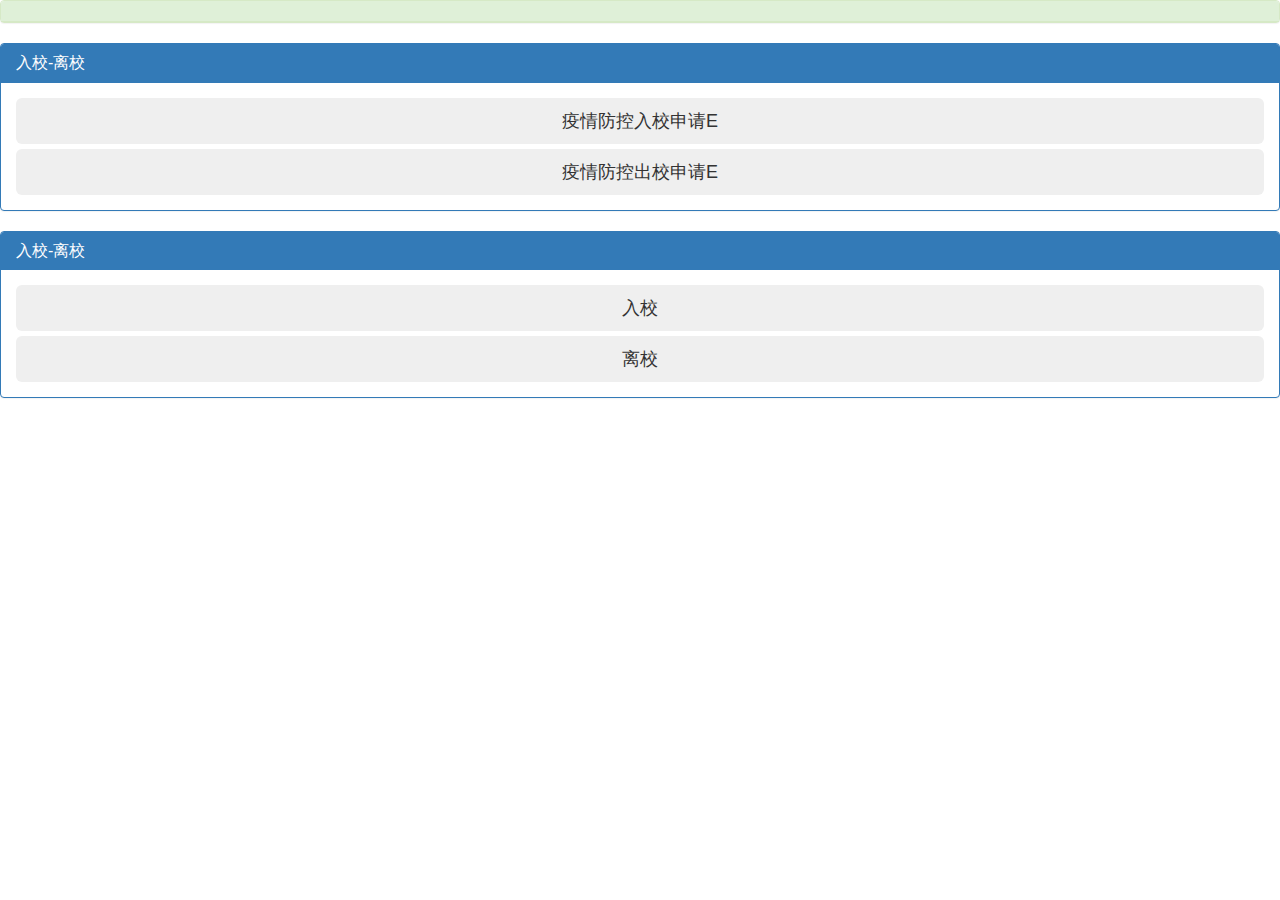
<file: index.html>
<!DOCTYPE html>
<html lang="en">

<head>
    <meta charset="UTF-8">
    <meta http-equiv="X-UA-Compatible" content="IE=edge">
    <meta name="viewport" content="width=device-width, initial-scale=1.0">
    <title>Document</title>
    <link rel="stylesheet" href="https://stackpath.bootstrapcdn.com/bootstrap/3.4.1/css/bootstrap.min.css"
        integrity="sha384-HSMxcRTRxnN+Bdg0JdbxYKrThecOKuH5zCYotlSAcp1+c8xmyTe9GYg1l9a69psu" crossorigin="anonymous">
    <script src="https://stackpath.bootstrapcdn.com/bootstrap/3.4.1/js/bootstrap.min.js"
        integrity="sha384-aJ21OjlMXNL5UyIl/XNwTMqvzeRMZH2w8c5cRVpzpU8Y5bApTppSuUkhZXN0VxHd"
        crossorigin="anonymous"></script>
</head>

<body>
    <div class="panel panel-success">
        <div class="panel-heading"></div>
    </div>

    <div class="panel panel-primary">
        <div class="panel-heading">
            <h3 class="panel-title">入校-离校</h3>
        </div>
        <div class="panel-body">
            <button type="button" class="btn btn-lg btn-block" onclick="returnSc()">疫情防控入校申请E</button>
            <button type="button" class="btn btn-lg btn-block" onclick="leaveSc()"> 疫情防控出校申请E</button>
        </div>
    </div>
    <div class="panel panel-primary">
        <div class="panel-heading">
            <h3 class="panel-title">入校-离校</h3>
        </div>
        <div class="panel-body">
            <button type="button" class="btn btn-lg btn-block" onclick="returnSc2()">入校</button>
            <button type="button" class="btn btn-lg btn-block" onclick="leaveSc2()"> 离校</button>
        </div>
    </div>
    <script>
        function leaveSc() {
            window.location.href = "leave.html"
        }
        function returnSc() {
            window.location.href = "return.html"
        }
        function leaveSc2() {
            window.location.href = "leave2.html"
        }
        function returnSc2() {
            window.location.href = "return2.html"
        }
    </script>
</body>

</html>
</file>
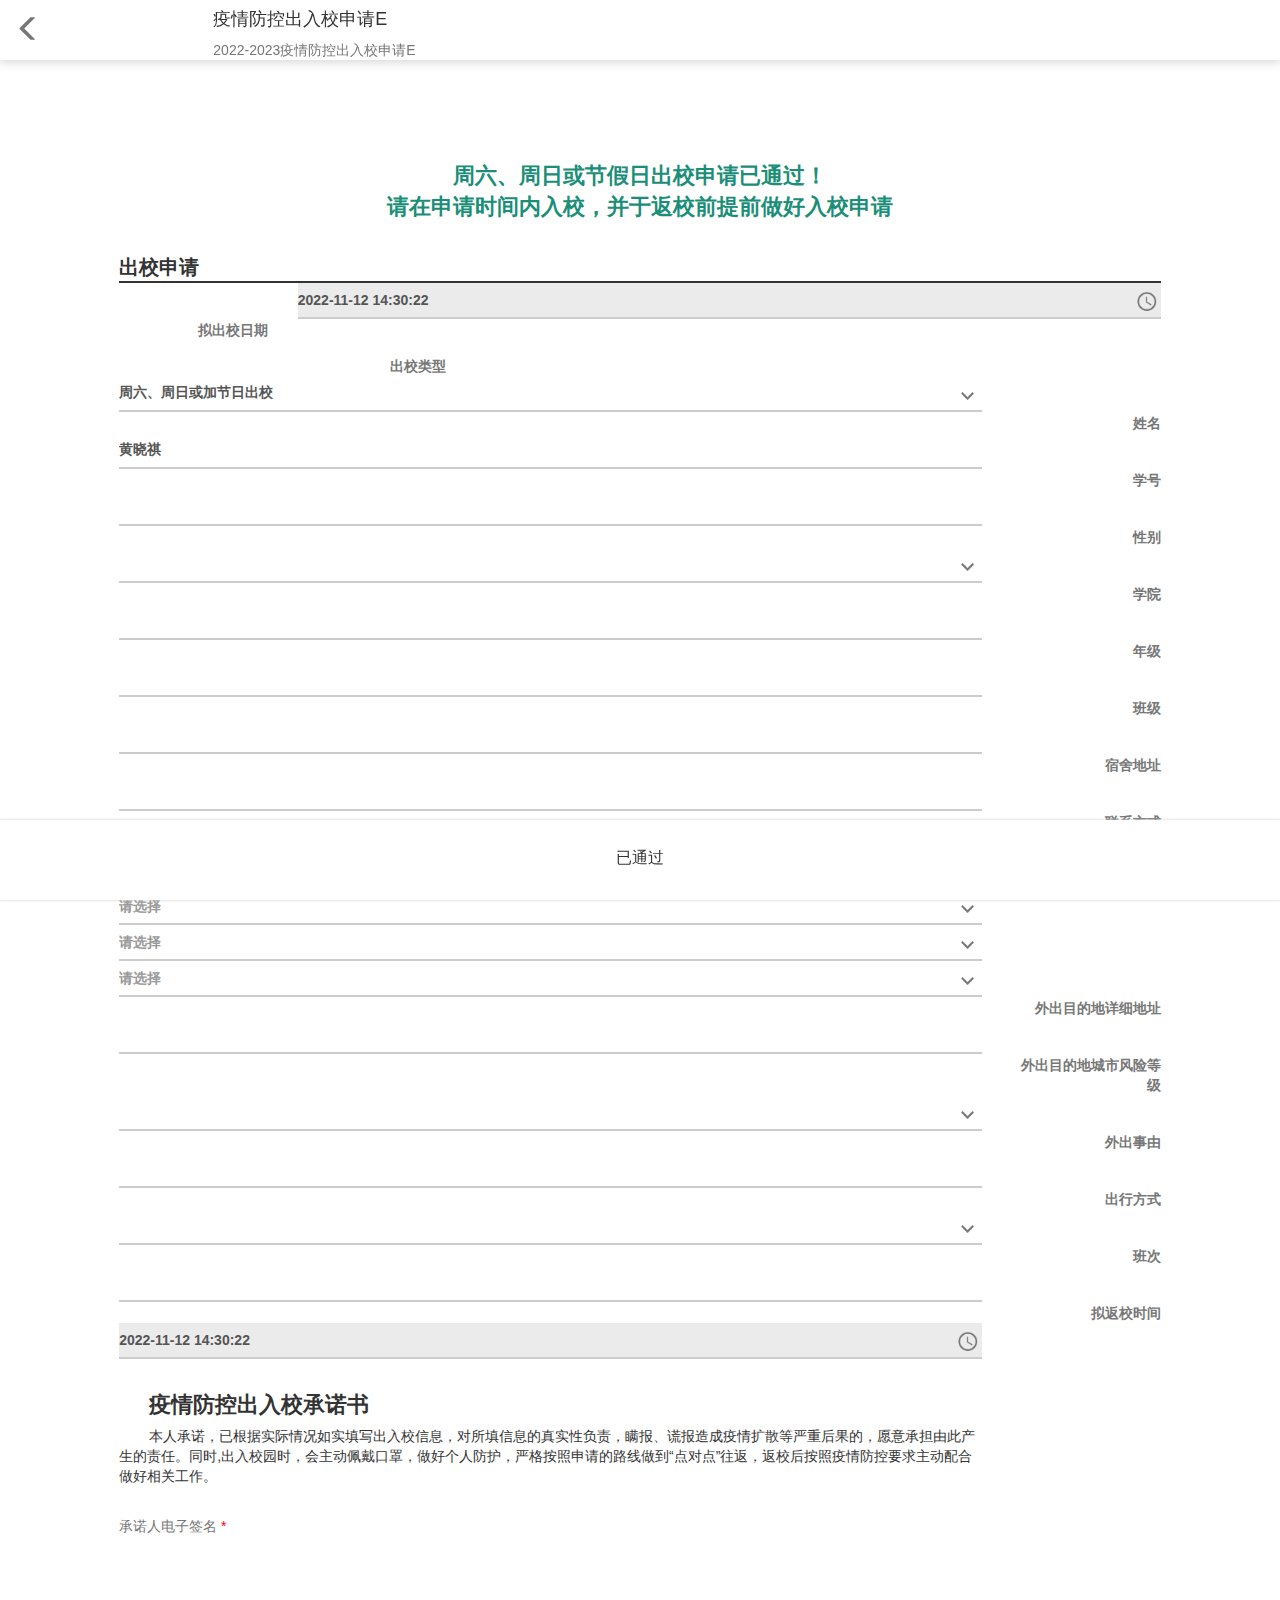
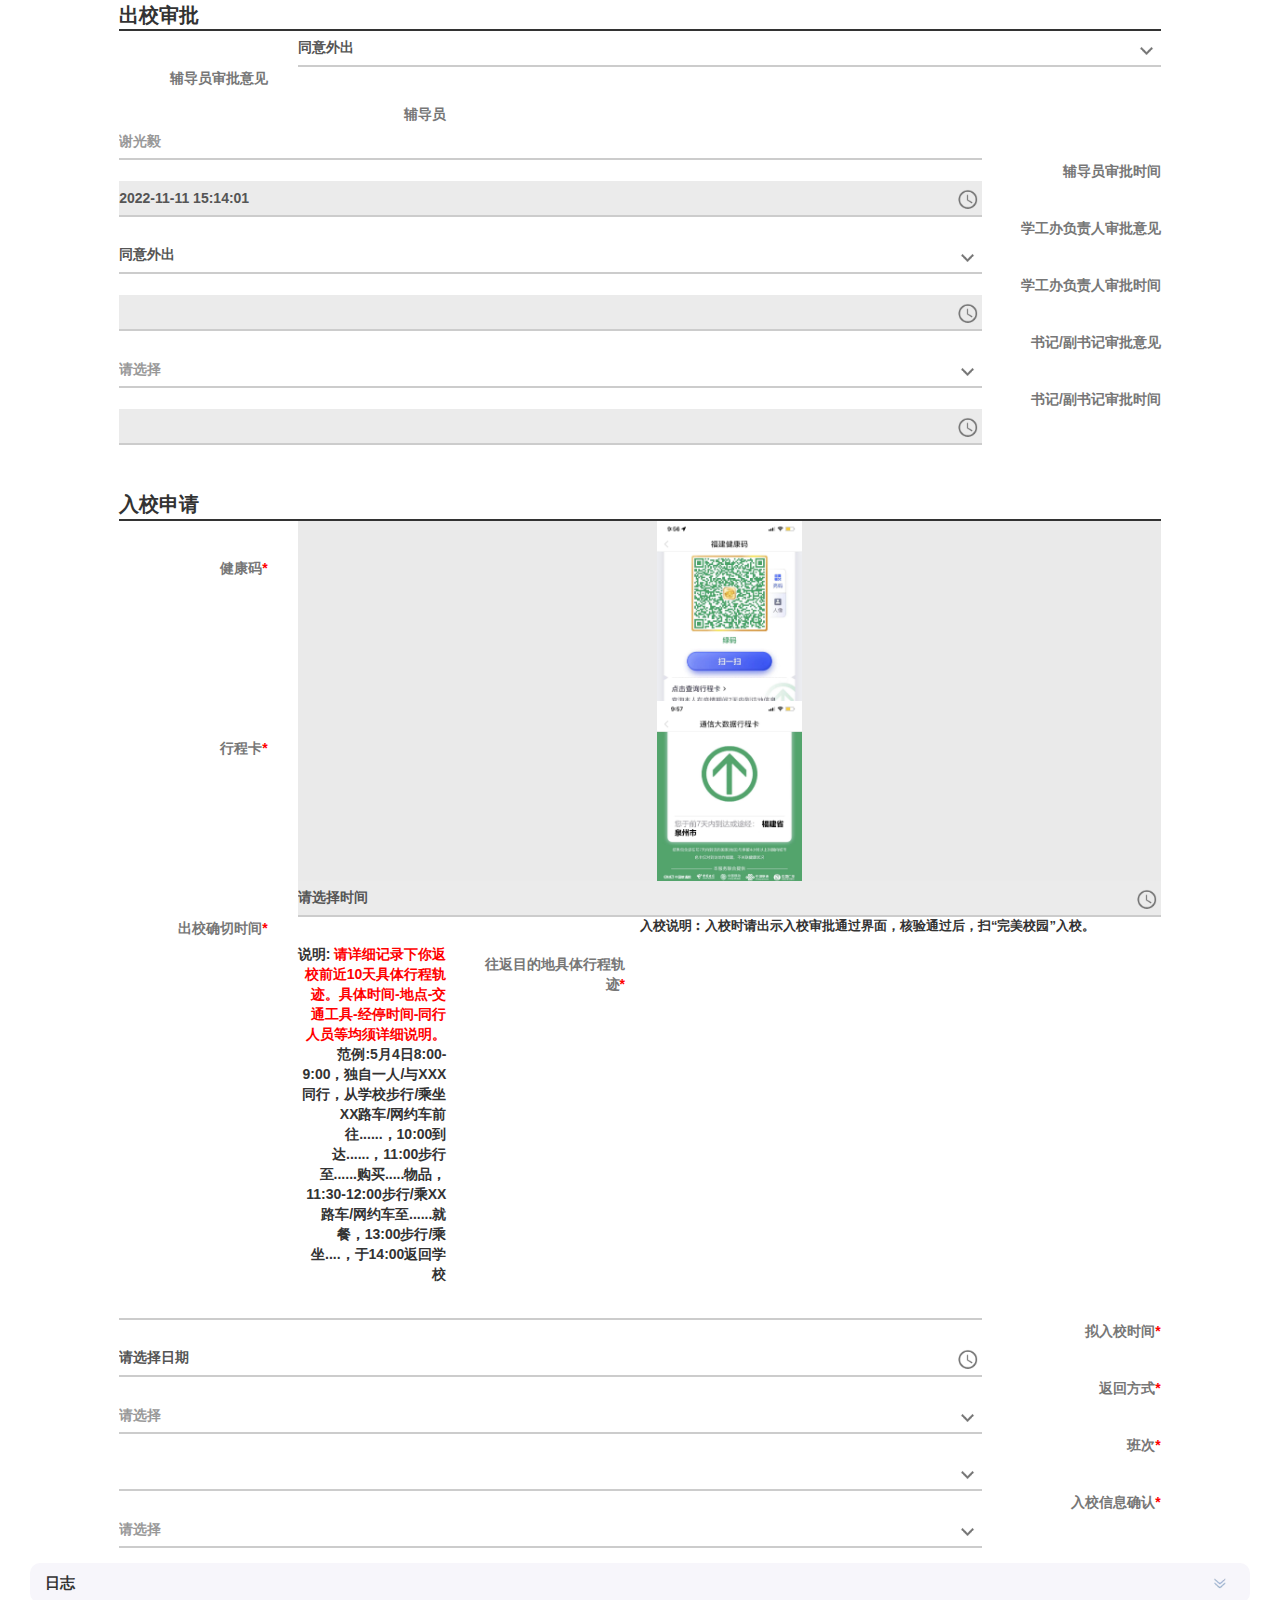
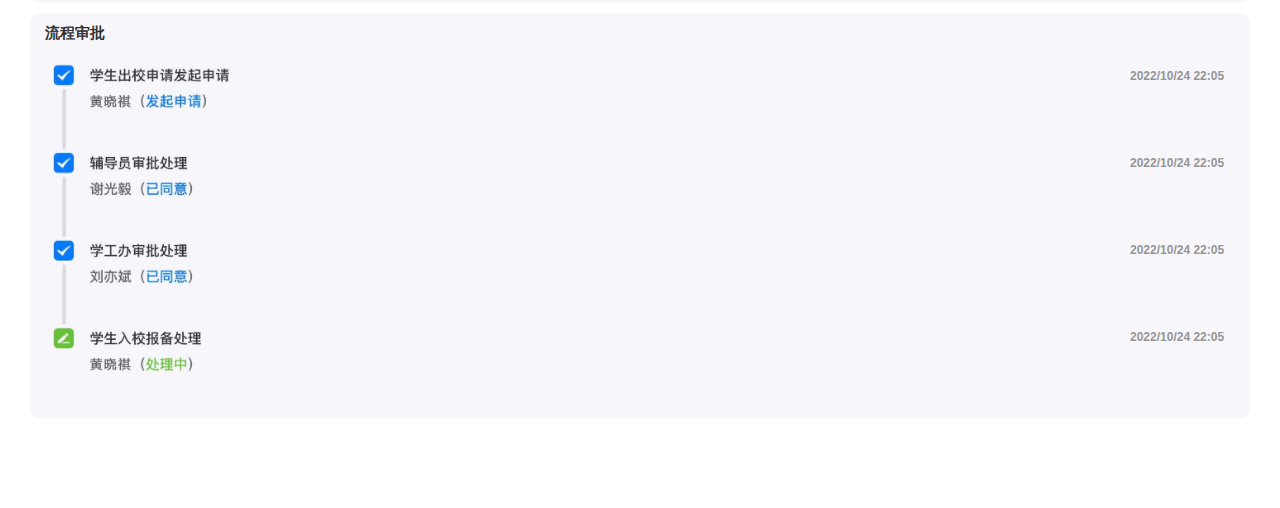
<file: leave.html>
<!DOCTYPE html>
<html lang="en">

<head>
    <meta charset="UTF-8">
    <meta http-equiv="X-UA-Compatible" content="IE=edge">
    <meta name="viewport" content="width=device-width, initial-scale=1.0,user-scalable=no">
    <title>undefined</title>
    <link rel="stylesheet" href="https://stackpath.bootstrapcdn.com/bootstrap/3.4.1/css/bootstrap.min.css"
        integrity="sha384-HSMxcRTRxnN+Bdg0JdbxYKrThecOKuH5zCYotlSAcp1+c8xmyTe9GYg1l9a69psu" crossorigin="anonymous">
    <script src="https://stackpath.bootstrapcdn.com/bootstrap/3.4.1/js/bootstrap.min.js"
        integrity="sha384-aJ21OjlMXNL5UyIl/XNwTMqvzeRMZH2w8c5cRVpzpU8Y5bApTppSuUkhZXN0VxHd"
        crossorigin="anonymous"></script>
    <link rel="stylesheet" href="style2.css">
</head>

<body class=".body" style="position: relative;padding-bottom: 80px;">

    <div class="row row2 fixed-top">
        <div class="col-xs-2">
            <a href="./index.html">
                <div class="glyphicon glyphicon-menu-left text-muted iconsize"></div>
            </a>
        </div>
        <div class="col-xs-10 row1">
            <div class="row ">
                <h4>疫情防控出入校申请E</h4>
            </div>
            <div class="row text-muted">
                2022-2023疫情防控出入校申请E
            </div>
        </div>
    </div>


    <div class="container-fluid">
        <div class="row">
            <div class="col-xs-10 col-xs-offset-1 f1">周六、周日或节假日出校申请已通过！
                <br>
                请在申请时间内入校，并于返校前提前做好入校申请
            </div>
        </div>
        <!-- 出校申请 -->
        <div class="row">
            <div class="col-xs-10 col-xs-offset-1 pad">
                <div class="f2">出校申请</div>
            </div>
        </div>
        <div class="row">
            <div class="col-xs-10 col-xs-offset-1 pad">
                <form class="form-horizontal">
                    <div class="form-group">
                        <label for="inputEmail3" class="col-sm-2 control-label text-muted tit1">拟出校日期</label>
                        <div class="col-sm-10">
                            <div class="input-botline div-inp-bg">
                                <input type="text" class="form-control inp1 inp-bg" style="background: #ebebeb"
                                    value="2022-11-12 14:30:22">
                                <img src="./img/time.png" class="Timeimg" alt="">
                            </div>
                        </div>

                        <label for="inputEmail3" class="col-sm-2 control-label text-muted tit1">出校类型</label>
                        <div class="col-sm-10">
                            <div class="input-botline"><input type="text" class="form-control inp1" value="周六、周日或加节日出校">
                                <img src="./img/select.png" class="Selectimg" alt="">
                            </div>
                        </div>
                        <label for="inputEmail3" class="col-sm-2 control-label text-muted tit1">姓名</label>
                        <div class="col-sm-10">
                            <div class="input-botline">
                                <input type="text" class="form-control inp1" value="黄晓祺">
                            </div>
                        </div>
                        <label for="inputEmail3" class="col-sm-2 control-label text-muted tit1">学号</label>
                        <div class="col-sm-10">
                            <div class="input-botline">
                                <input type="text" class="form-control inp1">
                            </div>
                        </div>
                        <label for="inputEmail3" class="col-sm-2 control-label text-muted tit1">性别</label>
                        <div class="col-sm-10">
                            <div class="input-botline"><input type="text" class="form-control inp1">
                                <img src="./img/select.png" class="Selectimg" alt="">
                            </div>
                        </div>
                        <label for="inputEmail3" class="col-sm-2 control-label text-muted tit1">学院</label>
                        <div class="col-sm-10">
                            <div class="input-botline">
                                <input type="text" class="form-control inp1">
                            </div>
                        </div>
                        <label for="inputEmail3" class="col-sm-2 control-label text-muted tit1">年级</label>
                        <div class="col-sm-10">
                            <div class="input-botline">
                                <input type="text" class="form-control inp1">
                            </div>
                        </div>
                        <label for="inputEmail3" class="col-sm-2 control-label text-muted tit1">班级</label>
                        <div class="col-sm-10">
                            <div class="input-botline"><input type="text" class="form-control inp1"></div>
                        </div>
                        <label for="inputEmail3" class="col-sm-2 control-label text-muted tit1">宿舍地址</label>
                        <div class="col-sm-10">
                            <div class="input-botline"><input type="text" class="form-control inp1"></div>
                        </div>
                        <label for="inputEmail3" class="col-sm-2 control-label text-muted tit1">联系方式</label>
                        <div class="col-sm-10">
                            <div class="input-botline"><input type="text" class="form-control inp1"></div>
                        </div>
                        <label for="inputEmail3" class="col-sm-2 control-label text-muted tit1">外出目的地所在城市</label>
                        <div class="col-sm-10">
                            <div class="input-botline"><input type="text" class="form-control inp1" placeholder="请选择">
                                <img src="./img/select.png" class="Selectimg" alt="">
                            </div>
                        </div>
                        <div class="col-sm-10">
                            <div class="input-botline"><input type="text" class="form-control inp1" placeholder="请选择">
                                <img src="./img/select.png" class="Selectimg" alt="">
                            </div>
                        </div>
                        <div class="col-sm-10">
                            <div class="input-botline"><input type="text" class="form-control inp1" placeholder="请选择">
                                <img src="./img/select.png" class="Selectimg" alt="">
                            </div>
                        </div>
                        <label for="inputEmail3" class="col-sm-2 control-label text-muted tit1">外出目的地详细地址</label>
                        <div class="col-sm-10">
                            <div class="input-botline"><input type="text" class="form-control inp1"></div>

                        </div>
                        <label for="inputEmail3" class="col-sm-2 control-label text-muted tit1">外出目的地城市风险等级</label>
                        <div class="col-sm-10">
                            <div class="input-botline"><input type="text" class="form-control inp1">
                                <img src="./img/select.png" class="Selectimg" alt="">
                            </div>
                        </div>
                        <label for="inputEmail3" class="col-sm-2 control-label text-muted tit1">外出事由</label>
                        <div class="col-sm-10">
                            <div class="input-botline"><input type="text" class="form-control inp1"></div>

                        </div>
                        <label for="inputEmail3" class="col-sm-2 control-label text-muted tit1">出行方式</label>
                        <div class="col-sm-10">
                            <div class="input-botline"><input type="text" class="form-control inp1">
                                <img src="./img/select.png" class="Selectimg" alt="">
                            </div>
                        </div>
                        <label for="inputEmail3" class="col-sm-2 control-label text-muted tit1">班次</label>
                        <div class="col-sm-10">
                            <div class="input-botline"><input type="text" class="form-control inp1"></div>
                        </div>
                        <label for="inputEmail3" class="col-sm-2 control-label text-muted tit1">拟返校时间</label>
                        <div class="col-sm-10">
                            <div class="input-botline div-inp-bg">
                                <input type="text" class="form-control inp1 inp-bg" style="background: #ebebeb"
                                    value="2022-11-12 14:30:22">
                                <img src="./img/time.png" class="Timeimg" alt="">
                            </div>
                        </div>
                        <div class="arti col-sm-10">
                            <div class="ar-tit">疫情防控出入校承诺书</div>
                            <div class="ar-line">
                                本人承诺，已根据实际情况如实填写出入校信息，对所填信息的真实性负责，瞒报、谎报造成疫情扩散等严重后果的，愿意承担由此产生的责任。同时,出入校园时，会主动佩戴口罩，做好个人防护，严格按照申请的路线做到“点对点”往返，返校后按照疫情防控要求主动配合做好相关工作。
                            </div>
                        </div>
                        <div class="rely text-muted col-sm-10">承诺人电子签名
                            <div class="xing1">*</div>
                            
                        </div>
                        <div class="cname text-muted qname">
                            <img src="./img/name.png" alt="">
                        </div>
                    </div>
                </form>
            </div>
        </div>


        <!-- 出校审批 -->
        <div class="row">
            <div class="col-xs-10 col-xs-offset-1 pad">
                <div class="f2">出校审批</div>
            </div>
        </div>
        <div class="row">
            <div class="col-xs-10 col-xs-offset-1 pad">
                <form class="form-horizontal">
                    <div class="form-group">
                        <label for="inputEmail3" class="col-sm-2 control-label text-muted tit1">辅导员审批意见</label>
                        <div class="col-sm-10">
                            <div class="input-botline"><input type="text" class="form-control inp1" value="同意外出"
                                    readonly>
                                <img src="./img/select.png" alt="" class="Selectimg">
                            </div>

                        </div>
                        <label for="inputEmail3" class="col-sm-2 control-label text-muted tit1">辅导员</label>
                        <div class="col-sm-10">
                            <div class="input-botline"><input type="text" class="form-control inp1" placeholder="谢光毅"
                                    readonly></div>

                        </div>
                        <label for="inputEmail3" class="col-sm-2 control-label text-muted tit1">辅导员审批时间</label>
                        <div class="col-sm-10">
                            <div class="input-botline div-inp-bg"><input type="input" class="form-control inp1 inp-bg" value="2022-11-11 15:14:01">
                                <img src="./img/time.png" class="Timeimg" alt="">
                            </div>
                        </div>
                        <label for="inputEmail3" class="col-sm-2 control-label text-muted tit1">学工办负责人审批意见</label>
                        <div class="col-sm-10">
                            <div class="input-botline"><input type="text" class="form-control inp1" value="同意外出"
                                    readonly>
                                <img src="./img/select.png" alt="" class="Selectimg">
                            </div>
                        </div>
                        <label for="inputEmail3" class="col-sm-2 control-label text-muted tit1">学工办负责人审批时间</label>
                        <div class="col-sm-10">
                            <div class="input-botline div-inp-bg"><input type="input" class="form-control inp1  inp-bg">
                                <img src="./img/time.png" class="Timeimg" alt="">
                            </div>
                        </div>
                        <label for="inputEmail3" class="col-sm-2 control-label text-muted tit1">书记/副书记审批意见</label>
                        <div class="col-sm-10">
                            <div class="input-botline"><input type="text" class="form-control inp1" placeholder="请选择"
                                    readonly>
                                <img src="./img/select.png" alt="" class="Selectimg">
                            </div>

                        </div>
                        <label for="inputEmail3" class="col-sm-2 control-label text-muted tit1 ">书记/副书记审批时间</label>
                        <div class="col-sm-10">
                            <div class="input-botline div-inp-bg"><input type="input" class="form-control inp1 inp-bg" >
                                <img src="./img/time.png" class="Timeimg" alt="">
                            </div>
                        </div>



                </form>
            </div>
        </div>
    </div>
    <!-- 入校申请 -->
    <div class="row">
        <div class="col-xs-10 col-xs-offset-1 pad">
            <div class="f2">入校申请</div>
        </div>
    </div>
    <div class="row">
        <div class="col-xs-10 col-xs-offset-1 pad">
            <form class="form-horizontal">
                 <div class="form-group">
                    <label for="inputEmail3" class="col-sm-2 control-label text-muted tit1">健康码<div class="xing1">*</div></label>
                    <div class="col-sm-10">
                        <div class="cname text-muted">
                            <img src="./img/screenshot1.jpg" class="upload" alt="">
                        </div>
                    </div>
                    <label for="inputEmail3" class="col-sm-2 control-label text-muted tit1">行程卡<div class="xing1">*</div></label>
                    <div class="col-sm-10">
                        <div class="cname text-muted">
                            <img src="./img/screenshot2.jpg" class="upload" alt="">
                        </div>
                    </div>
            
                    <label for="inputEmail3" class="col-sm-2 control-label text-muted tit1">出校确切时间<div class="xing1">*</div></label>
                    <div class="col-sm-10">
                        <div class="input-botline div-inp-bg"><input type="input" class="form-control inp1 inp-bg" value="请选择时间">
                            <img src="./img/time.png" class="Timeimg" alt="">
                        </div>
                    </div>
                    
                    <label for="inputEmail3" class="col-sm-2 control-label"
                            style="margin-top: 20px;">说明:
                            <span style="color: red;">
                                请详细记录下你返校前近10天具体行程轨迹。具体时间-地点-交通工具-经停时间-同行人员等均须详细说明。
                            </span>

                            <div>范例:5月4日8:00-9:00，独自一人/与XXX同行，从学校步行/乘坐XX路车/网约车前往......，10:00到
                                达......，11:00步行至......购买.....物品，11:30-12:00步行/乘XX路车/网约车至......就餐，13:00步行/乘坐....，于14:00返回学校
                            </div>

                    </label>
                    <label for="inputEmail3" class="col-sm-2 control-label text-muted tit1">往返目的地具体行程轨迹<div class="xing1">*</div></label>
                    <div class="col-sm-10">
                        <div class="input-botline"><input type="text" class="form-control inp1" >
                        </div>
                    </div>
                    <label for="inputEmail3" class="col-sm-2 control-label text-muted tit1">拟入校时间<div class="xing1">*</div></label>
                    <div class="col-sm-10">
                        <div class="input-botline"><input type="text" class="form-control inp1" value="请选择日期">
                            <img src="./img/time.png" alt="" class="Timeimg">
                        </div>
                    </div>
                    <label for="inputEmail3" class="col-sm-2 control-label text-muted tit1">返回方式<div class="xing1">*</div></label>
                    <div class="col-sm-10">
                        <div class="input-botline"><input type="text" class="form-control inp1" placeholder="请选择" >
                            <img src="./img/select.png" alt="" class="Selectimg">
                        </div>
                    </div>
                    <label for="inputEmail3" class="col-sm-2 control-label text-muted tit1">班次<div class="xing1">*</div></label>
                    <div class="col-sm-10">
                        <div class="input-botline"><input type="text" class="form-control inp1" >
                            <img src="./img/select.png" alt="" class="Selectimg">
                        </div>
                    </div>
                    <label for="inputEmail3" class="col-sm-2 control-label text-muted tit1">入校信息确认<div class="xing1">*</div></label>
                    <div class="col-sm-10">
                        <div class="input-botline"><input type="text" class="form-control inp1" placeholder="请选择">
                            <img src="./img/select.png" alt="" class="Selectimg">
                        </div>
                    </div>
                   
            </form>
            <div class="arti arti3">
                <div class="ar-line2">入校说明︰入校时请出示入校审批通过界面，核验通过后，扫“完美校园”入校。
                </div>
            </div>
        </div>
    </div>
    </div>

    <div class="row" style="
    padding-left: 15px;
    padding-right: 15px;
">
        <div class="final">日志
            <img src="./img/drag.png" class="Dragimg" alt="">
        </div>
        <div class="final flow">
            <div class="flowTop">流程审批</div>
            <div class="flowBot">
                <div class="flow-img"><img src="./img/leave2.jpg" alt=""></div>
                <div class="flow-time">
                    <li><span class="fl-input" onclick="linetime(this)">2022/10/24 22:05</span></li>
                    <li><span class="fl-input" onclick="linetime(this)">2022/10/24 22:05</span></li>
                    <li><span class="fl-input" onclick="linetime(this)">2022/10/24 22:05</span></li>
                    <li><span class="fl-input" onclick="linetime(this)">2022/10/24 22:05</span></li>
                </div>
            </div>
        </div>
    </div>
    </div>

    </div>
    </div>
    </div>

    <!-- 底部 -->
    <div class="fixed-bot">
        已通过
    </div>


    <script>
        function linetime(a) {
            var time = prompt("enter time", "2022/10/24 22:05")
            if (time != null && time != "") {
                a.innerHTML = (time)
            }
        }
    </script>

</body>

</html>
</file>
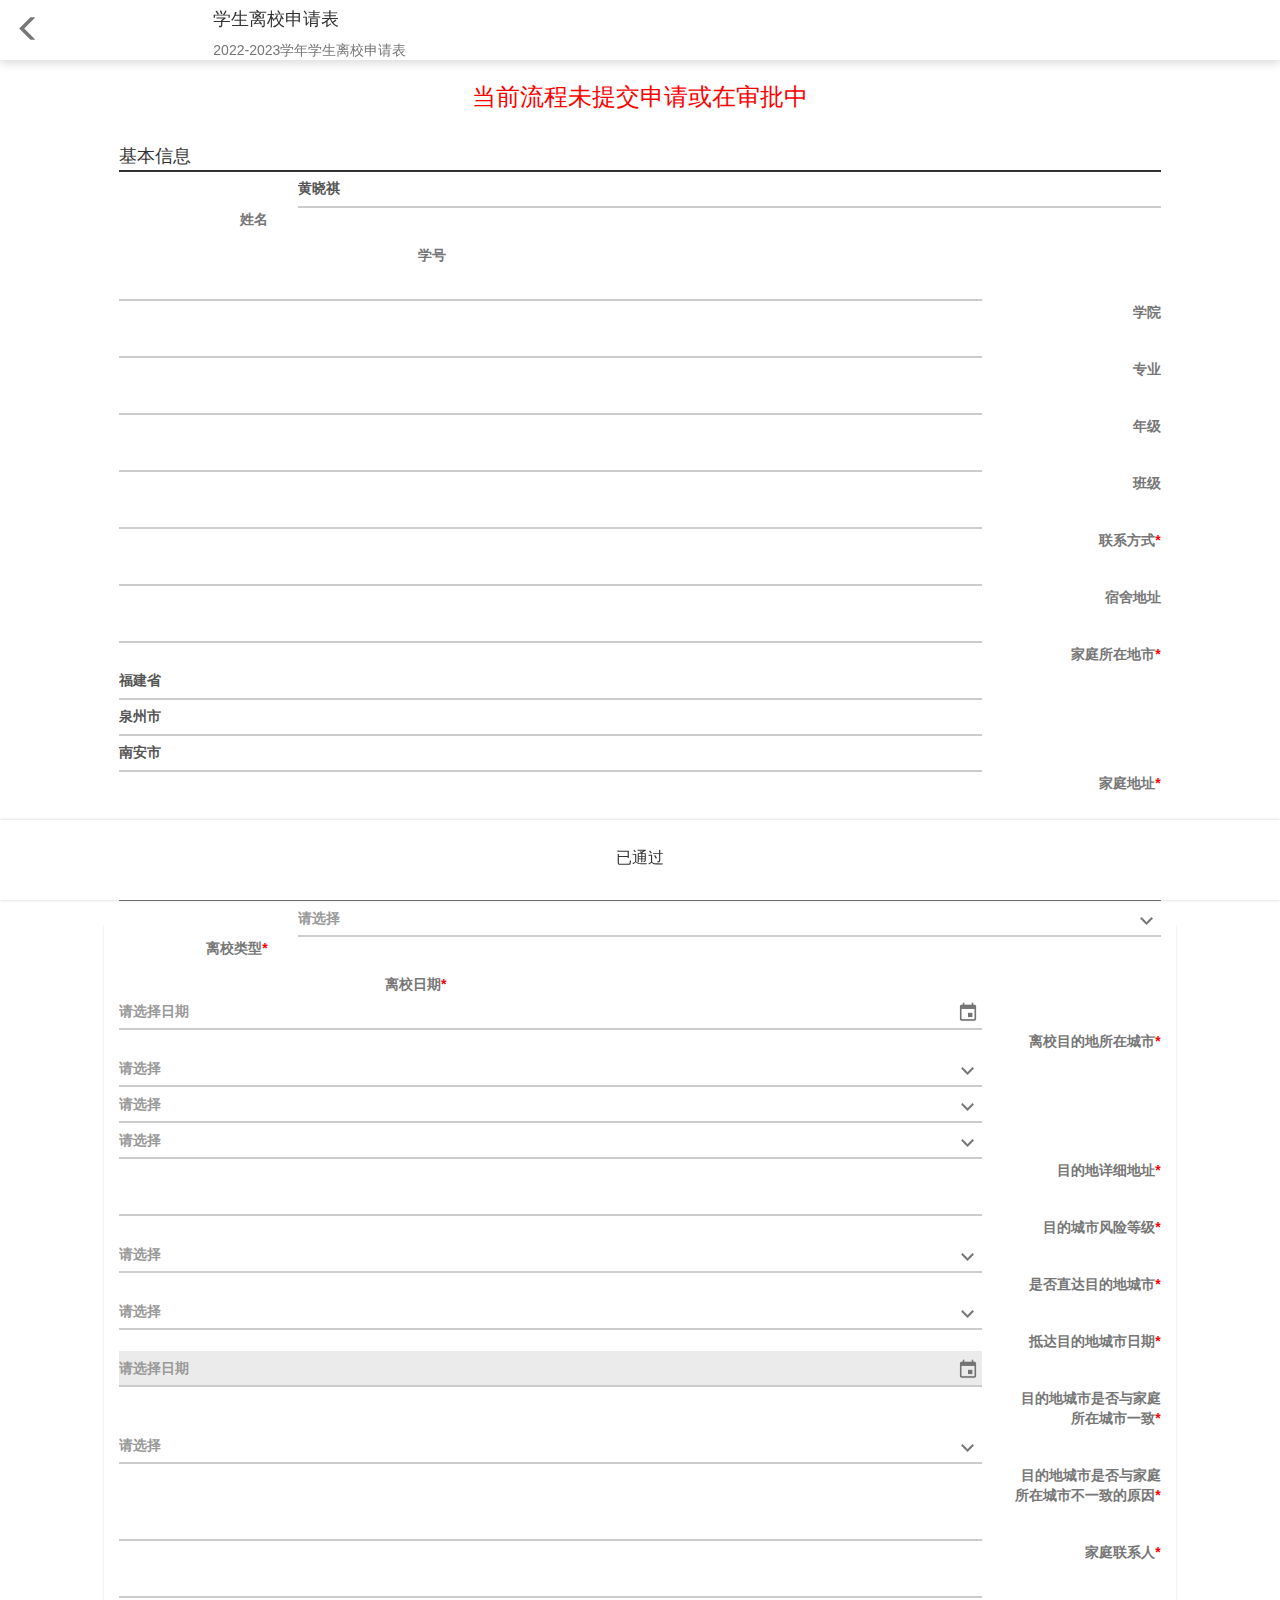
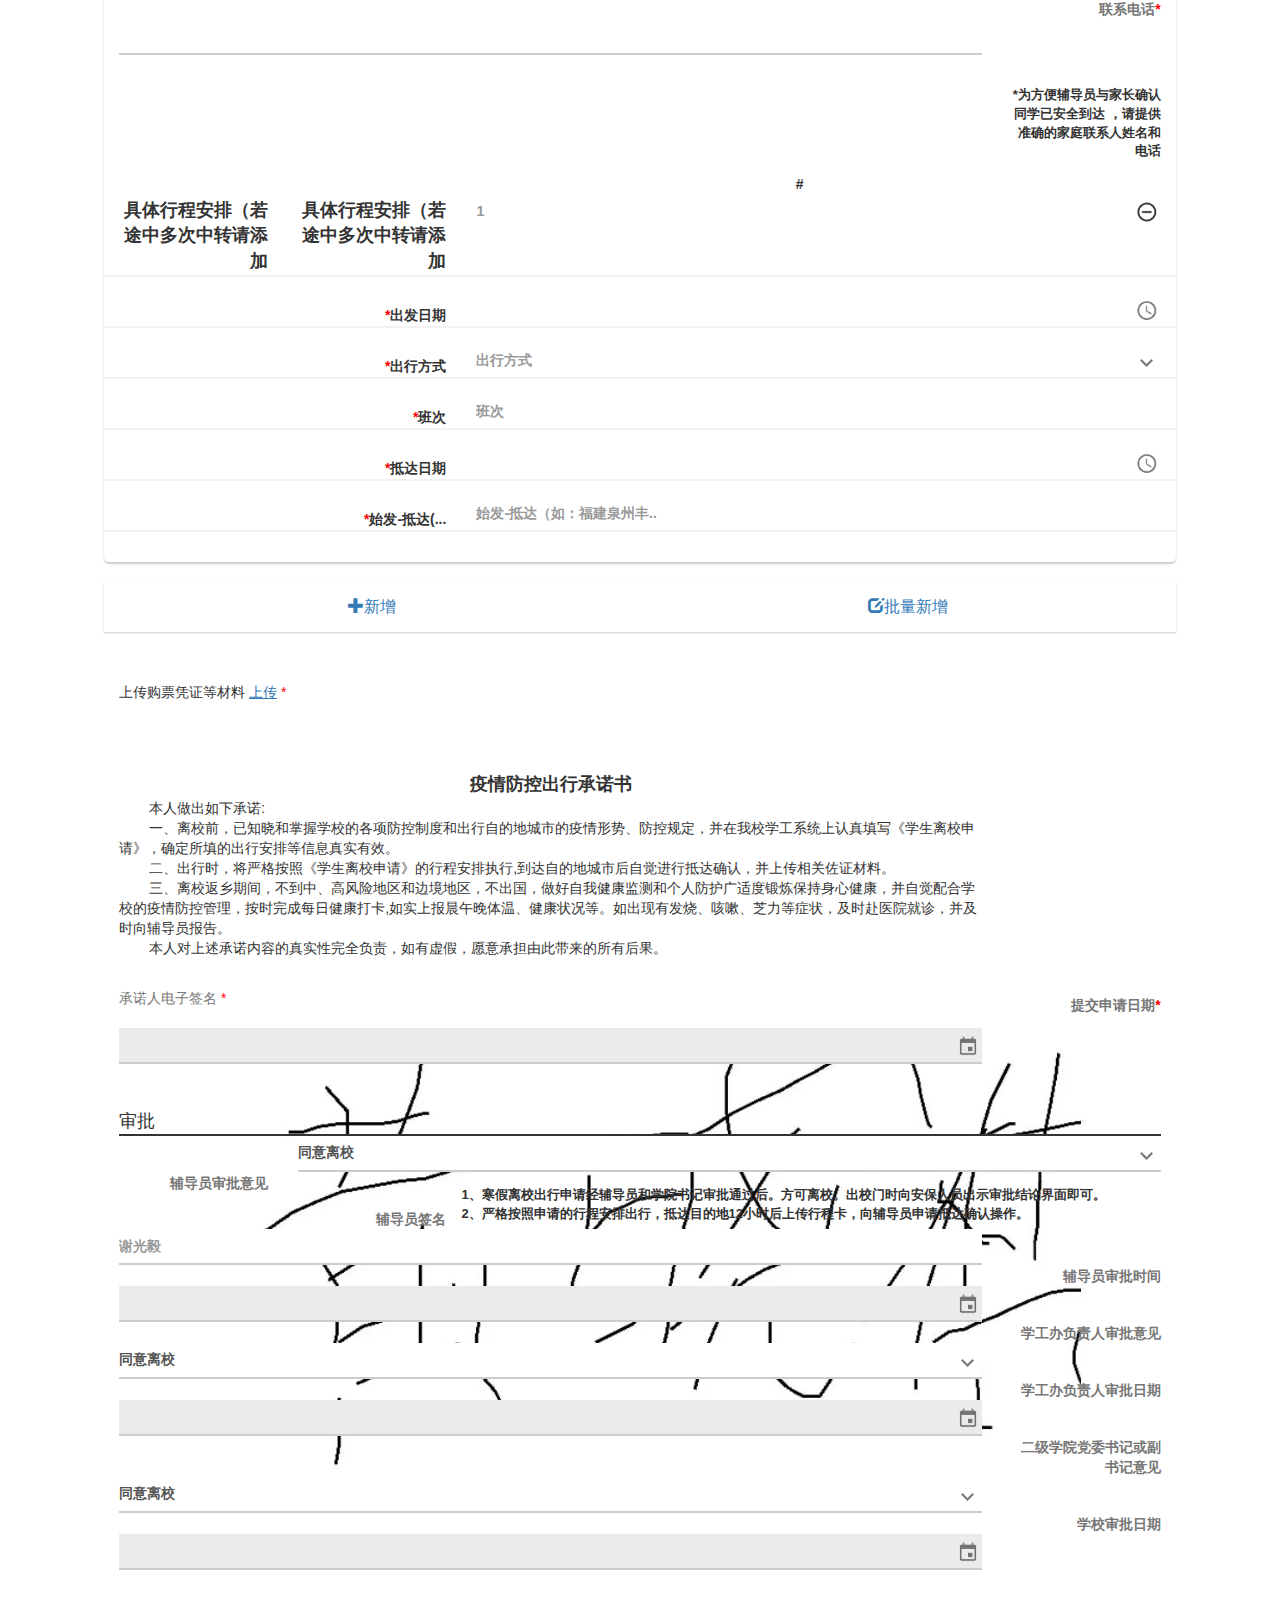
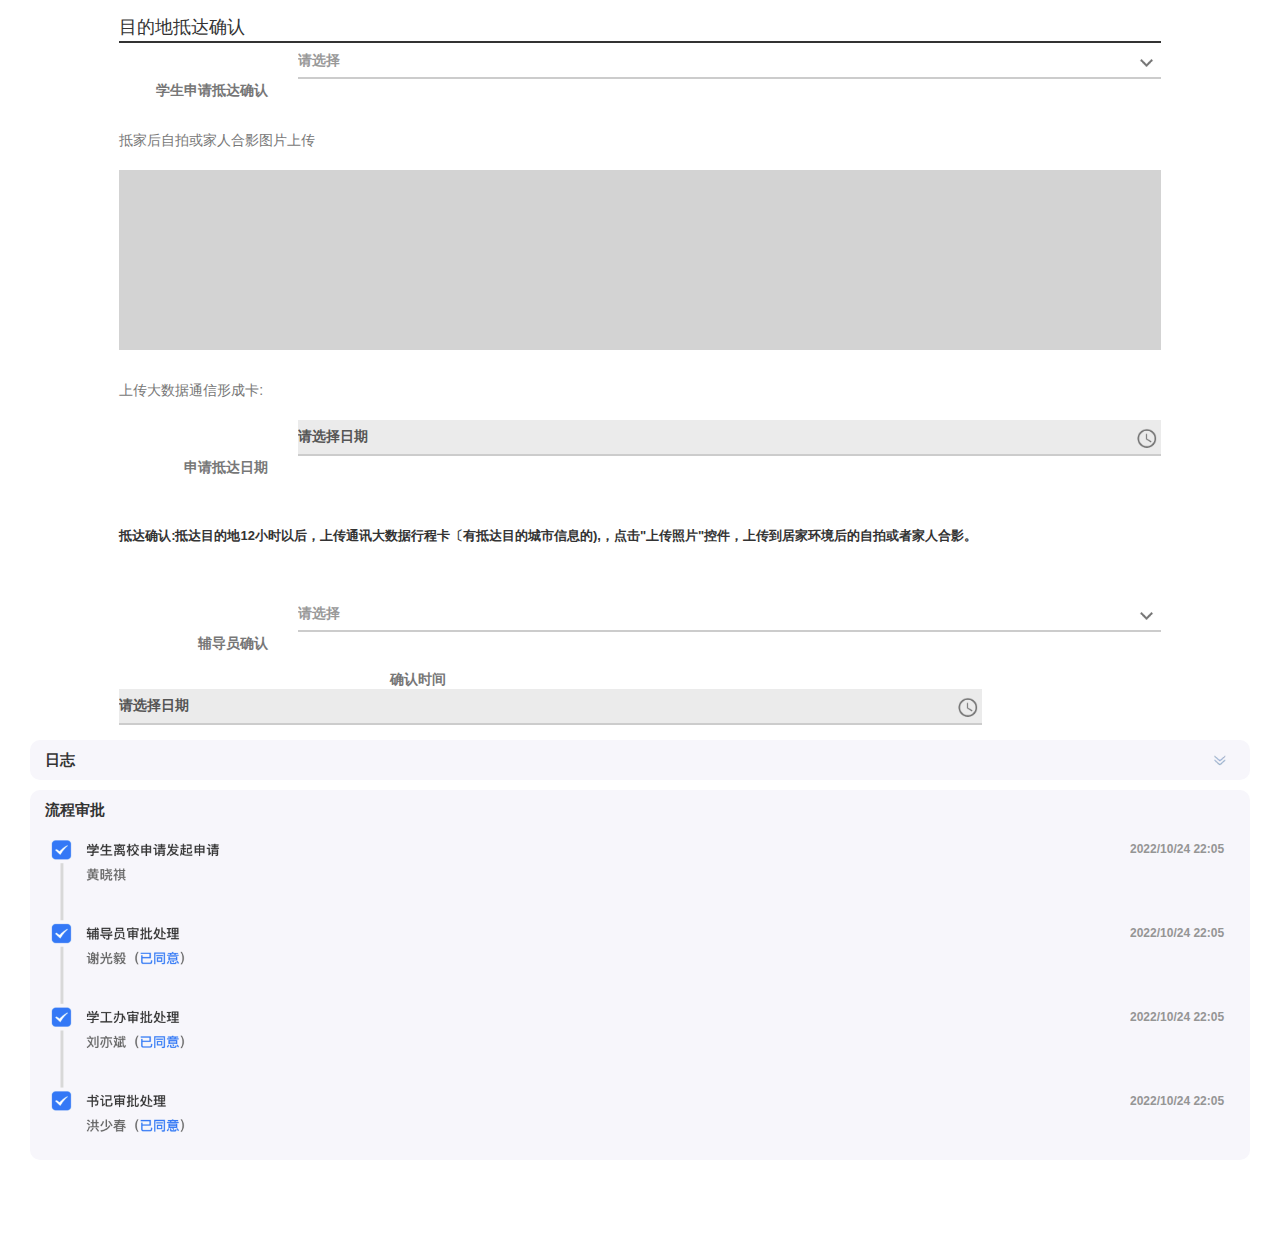
<file: leave2.html>
<!DOCTYPE html>
<html lang="en">

<head>
    <meta charset="UTF-8">
    <meta http-equiv="X-UA-Compatible" content="IE=edge">
    <meta name="viewport" content="width=device-width, initial-scale=1.0,user-scalable=no">
    <title>undefined</title>
    <link rel="stylesheet" href="https://stackpath.bootstrapcdn.com/bootstrap/3.4.1/css/bootstrap.min.css"
        integrity="sha384-HSMxcRTRxnN+Bdg0JdbxYKrThecOKuH5zCYotlSAcp1+c8xmyTe9GYg1l9a69psu" crossorigin="anonymous">
    <script src="https://stackpath.bootstrapcdn.com/bootstrap/3.4.1/js/bootstrap.min.js"
        integrity="sha384-aJ21OjlMXNL5UyIl/XNwTMqvzeRMZH2w8c5cRVpzpU8Y5bApTppSuUkhZXN0VxHd"
        crossorigin="anonymous"></script>
    <link rel="stylesheet" href="style.css">
</head>

<body class=".body" style="position: relative;padding-bottom: 80px;">

    <div class="row row2 fixed-top">
        <div class="col-xs-2">
            <a href="./index.html"><div class="glyphicon glyphicon-menu-left text-muted iconsize"></div></a>
        </div>
        <div class="col-xs-10 row1">
            <div class="row ">
                <h4>学生离校申请表</h4>
            </div>
            <div class="row text-muted">
                2022-2023学年学生离校申请表
            </div>
        </div>
    </div>


    <div class="container-fluid">
        <div class="row">
            <div class="col-xs-10 col-xs-offset-1 f1">当前流程未提交申请或在审批中</div>
        </div>
        <!-- 基本信息 -->
        <div class="row">
            <div class="col-xs-10 col-xs-offset-1 pad">
                <div class="f2">基本信息</div>
            </div>
        </div>
        <div class="row">
            <div class="col-xs-10 col-xs-offset-1 pad">
                <form class="form-horizontal">
                    <div class="form-group">
                        <label for="inputEmail3" class="col-sm-2 control-label text-muted tit1">姓名</label>
                        <div class="col-sm-10">
                            <div class="input-botline">
                                <input type="text" class="form-control inp1" value="黄晓祺">
                            </div>
                        </div>
                        <label for="inputEmail3" class="col-sm-2 control-label text-muted tit1">学号</label>
                        <div class="col-sm-10">
                            <div class="input-botline">
                                <input type="text" class="form-control inp1">
                            </div>
                        </div>
                        <label for="inputEmail3" class="col-sm-2 control-label text-muted tit1">学院</label>
                        <div class="col-sm-10">
                            <div class="input-botline">
                                <input type="text" class="form-control inp1">
                            </div>
                        </div>
                        <label for="inputEmail3" class="col-sm-2 control-label text-muted tit1">专业</label>
                        <div class="col-sm-10">
                            <div class="input-botline">
                                <input type="text" class="form-control inp1">
                            </div>
                        </div>
                        <label for="inputEmail3" class="col-sm-2 control-label text-muted tit1">年级</label>
                        <div class="col-sm-10">
                            <div class="input-botline">
                                <input type="text" class="form-control inp1">
                            </div>
                        </div>
                        <label for="inputEmail3" class="col-sm-2 control-label text-muted tit1">班级</label>
                        <div class="col-sm-10">
                            <div class="input-botline"><input type="text" class="form-control inp1"></div>


                        </div>
                        <label for="inputEmail3" class="col-sm-2 control-label text-muted tit1">联系方式<div class="xing1">*
                            </div></label>
                        <div class="col-sm-10">
                            <div class="input-botline"><input type="text" class="form-control inp1"></div>
                        </div>
                        <label for="inputEmail3" class="col-sm-2 control-label text-muted tit1">宿舍地址</label>
                        <div class="col-sm-10">
                            <div class="input-botline"><input type="text" class="form-control inp1"></div>
                        </div>
                        <label for="inputEmail3" class="col-sm-2 control-label text-muted tit1">家庭所在地市<div
                                class="xing1">*</div></label>
                        <div class="col-sm-10">
                            <div class="input-botline"><input type="text" class="form-control inp1" value="福建省"></div>
                        </div>
                        <div class="col-sm-10">
                            <div class="input-botline"><input type="text" class="form-control inp1" value="泉州市"></div>
                        </div>
                        <div class="col-sm-10">
                            <div class="input-botline"><input type="text" class="form-control inp1" value="南安市"></div>
                        </div>
                        <label for="inputEmail3" class="col-sm-2 control-label text-muted tit1">家庭地址<div class="xing1">*
                            </div></label>
                        <div class="col-sm-10">
                            <div class="input-botline"><input type="text" class="form-control inp1"></div>
                        </div>
                    </div>
                </form>
            </div>
        </div>


        <!-- 出行安排 -->
        <div class="row">
            <div class="col-xs-10 col-xs-offset-1 pad">
                <div class="f2">离校出行安排</div>
            </div>
        </div>
        <div class="row">
            <div class="col-xs-10 col-xs-offset-1 pad">
                <form class="form-horizontal">
                    <div class="form-group">
                        <label for="inputEmail3" class="col-sm-2 control-label text-muted tit1">离校类型<div class="xing1">*
                            </div></label>
                        <div class="col-sm-10">
                            <div class="input-botline"><input type="text" class="form-control inp1" placeholder="请选择">
                                <img src="./img/select.png" class="Selectimg" alt="">
                            </div>
                        </div>
                        <label for="inputEmail3" class="col-sm-2 control-label text-muted tit1">离校日期<div class="xing1">*
                            </div></label>
                        <div class="col-sm-10">
                            <div class="input-botline"><input type="text" class="form-control inp1"
                                    placeholder="请选择日期">
                                    <img src="./img/date.png" class="Timeimg" alt="">
                                </div>
                        </div>
                        <label for="inputEmail3" class="col-sm-2 control-label text-muted tit1">离校目的地所在城市<div
                                class="xing1">*
                            </div></label>
                        <div class="col-sm-10">
                            <div class="input-botline"><input type="text" class="form-control inp1" placeholder="请选择">
                                <img src="./img/select.png" class="Selectimg" alt="">
                            </div>
                        </div>
                        <div class="col-sm-10">
                            <div class="input-botline"><input type="text" class="form-control inp1" placeholder="请选择">
                                <img src="./img/select.png" class="Selectimg" alt="">
                            </div>
                        </div>
                        <div class="col-sm-10">
                            <div class="input-botline"><input type="text" class="form-control inp1" placeholder="请选择">
                                <img src="./img/select.png" class="Selectimg" alt="">
                            </div>
                        </div>
                        <label for="inputEmail3" class="col-sm-2 control-label text-muted tit1">目的地详细地址<div
                                class="xing1">*
                            </div></label>
                        <div class="col-sm-10">
                            <div class="input-botline"><input type="text" class="form-control inp1"></div>

                        </div>
                        <label for="inputEmail3" class="col-sm-2 control-label text-muted tit1">目的城市风险等级<div
                                class="xing1">*</div>
                        </label>
                        <div class="col-sm-10">
                            <div class="input-botline"><input type="text" class="form-control inp1" placeholder="请选择">
                                <img src="./img/select.png" class="Selectimg" alt="">
                            </div>
                        </div>
                        <label for="inputEmail3" class="col-sm-2 control-label text-muted tit1">是否直达目的地城市<div
                                class="xing1">*</div>
                        </label>
                        <div class="col-sm-10">
                            <div class="input-botline"><input type="text" class="form-control inp1" placeholder="请选择">
                                <img src="./img/select.png" class="Selectimg" alt="">
                            </div>
                        </div> 
                        <label for="inputEmail3" class="col-sm-2 control-label text-muted tit1">抵达目的地城市日期<div
                                class="xing1">*
                            </div></label>
                        <div class="col-sm-10">
                            <div class="input-botline div-inp-bg"><input type="input" class="form-control inp1 inp-bg"
                                    placeholder="请选择日期">
                                    <img src="./img/date.png" class="Timeimg" alt="">
                                </div>

                        </div>
                        <label for="inputEmail3" class="col-sm-2 control-label text-muted tit1">目的地城市是否与家庭所在城市一致<div
                                class="xing1">*</div>
                        </label>
                        <div class="col-sm-10">
                            <div class="input-botline"><input type="text" class="form-control inp1" placeholder="请选择">
                                <img src="./img/select.png" class="Selectimg" alt="">
                            </div>
                        </div>
                        <label for="inputEmail3" class="col-sm-2 control-label text-muted tit1">目的地城市是否与家庭所在城市不一致的原因<div
                                class="xing1">*</div>
                        </label>
                        <div class="col-sm-10">
                            <div class="input-botline"><input type="text" class="form-control inp1"></div>
                        </div>
                        <label for="inputEmail3" class="col-sm-2 control-label text-muted tit1">家庭联系人<div class="xing1">
                                *</div>
                        </label>
                        </label>
                        <div class="col-sm-10">
                            <div class="input-botline"><input type="text" class="form-control inp1"></div>
                        </div>
                        <label for="inputEmail3" class="col-sm-2 control-label text-muted tit1">联系电话<div class="xing1">*
                            </div>
                        </label>
                        <div class="col-sm-10">
                            <div class="input-botline"><input type="text" class="form-control inp1"></div>
                        </div>
                        <label for="inputEmail3" class="col-sm-2 control-label  tit2">*为方便辅导员与家长确认同学已安全到达
                            ，请提供准确的家庭联系人姓名和电话
                        </label>
                        <label for="inputEmail3" class="col-sm-2 control-label tit3">具体行程安排（若途中多次中转请添加

                        </label>
                        <label for="inputEmail3" class="col-sm-2 control-label tit3">具体行程安排（若途中多次中转请添加

                        </label>

                </form>
                <form class="form-horizontal form2">
                    <div class="form-group grp1">
                        <label for="inputEmail3" class="col-xs-4 control-label">#</label>
                        <div class="col-xs-8">
                            <input type="text" class="form-control inp1" placeholder="1">
                            <img src="./img/one.png" class="Timeimg" alt="">
                        </div>
                    </div>
                    <div class="form-group grp1">
                        <label for="inputEmail3" class="col-xs-4 control-label">
                            <div class="xing1">*
                            </div>出发日期
                        </label>
                        <div class="col-xs-8">
                            <input type="input" class="form-control inp1" >
                            <img src="./img/time.png" class="Timeimg" alt="">
                        </div>
                    </div>
                    <div class="form-group grp1">
                        <label for="inputEmail3" class="col-xs-4 control-label">
                            <div class="xing1">*
                            </div>出行方式
                        </label>
                        <div class="col-xs-8">
                            <input type="text" class="form-control inp1" placeholder="出行方式">
                            <img src="./img/select.png" class="Selectimg" alt="">
                        </div>
                    </div>
                    <div class="form-group grp1">
                        <label for="inputEmail3" class="col-xs-4 control-label">
                            <div class="xing1">*
                            </div>班次
                        </label>
                        <div class="col-xs-8">
                            <input type="text" class="form-control inp1" placeholder="班次">
                        </div>
                    </div>
                    <div class="form-group grp1">
                        <label for="inputEmail3" class="col-xs-4 control-label">
                            <div class="xing1">*
                            </div>抵达日期
                        </label>
                        <div class="col-xs-8">
                            <input type="input" class="form-control inp1" >
                            <img src="./img/time.png" class="Timeimg" alt="">
                        </div>
                    </div>
                    <div class="form-group grp1">
                        <label for="inputEmail3" class="col-xs-4 control-label">
                            <div class="xing1">*
                            </div>始发-抵达(...
                        </label>
                        <div class="col-xs-8">
                            <input type="text" class="form-control inp1" placeholder="始发-抵达（如：福建泉州丰..">
                        </div>
                    </div>


                </form>
                <form class=" form3 text-primary">

                    <div class=" col-xs-6">
                        <span class="glyphicon glyphicon-plus"></span>新增
                    </div>
                    <div class="col-xs-6">
                        <span class="glyphicon glyphicon-edit"></span>批量新增
                    </div>




                </form>
                <div class="rely col-sm-10">上传购票凭证等材料 <u class="text-primary">上传</u>
                    <div class="xing1">*
                    </div>
                </div>
                <div class="arti col-sm-10">
                    <div class="ar-tit">疫情防控出行承诺书</div>
                    <div class="ar-line">本人做出如下承诺:
                    </div>
                    <div class="ar-line">一、离校前，已知晓和掌握学校的各项防控制度和出行自的地城市的疫情形势、防控规定，并在我校学工系统上认真填写《学生离校申请》，确定所填的出行安排等信息真实有效。

                    </div>
                    <div class="ar-line">二、出行时，将严格按照《学生离校申请》的行程安排执行,到达自的地城市后自觉进行抵达确认，并上传相关佐证材料。

                    </div>
                    <div class="ar-line">
                        三、离校返乡期间，不到中、高风险地区和边境地区，不出国，做好自我健康监测和个人防护广适度锻炼保持身心健康，并自觉配合学校的疫情防控管理，按时完成每日健康打卡,如实上报晨午晚体温、健康状况等。如出现有发烧、咳嗽、芝力等症状，及时赴医院就诊，并及时向辅导员报告。

                    </div>
                    <div class="ar-line">本人对上述承诺内容的真实性完全负责，如有虚假，愿意承担由此带来的所有后果。

                    </div>
                </div>
                <div class="rely text-muted col-sm-10">承诺人电子签名
                    <div class="xing1">*
                    </div>
                </div>
                <div class="cname text-muted qname" >
                    <img src="./img/name.png" alt="">
                </div>
                <label for="inputEmail3" class="col-sm-2 control-label text-muted tit1">提交申请日期<div class="xing1">*
                    </div></label>
                <div class="col-sm-10">
                    <div class="input-botline div-inp-bg"><input type="input" class="form-control inp1 inp-bg" >
                        <img src="./img/date.png" class="Timeimg" alt="">
                    </div>

                </div>
            </div>
        </div>
    </div>
    <!-- 审批 -->
    <div class="row">
        <div class="col-xs-10 col-xs-offset-1 pad">
            <div class="f2">审批</div>
        </div>
    </div>
    <div class="row">
        <div class="col-xs-10 col-xs-offset-1 pad">
            <form class="form-horizontal">
                <div class="form-group">
                    <label for="inputEmail3" class="col-sm-2 control-label text-muted tit1">辅导员审批意见</label>
                    <div class="col-sm-10">
                        <div class="input-botline"><input type="text" class="form-control inp1" value="同意离校" readonly>
                            <img src="./img/select.png" alt="" class="Selectimg">
                        </div>

                    </div>
                    <label for="inputEmail3" class="col-sm-2 control-label text-muted tit1">辅导员签名</label>
                    <div class="col-sm-10">
                        <div class="input-botline"><input type="text" class="form-control inp1" placeholder="谢光毅"
                                readonly></div>

                    </div>
                    <label for="inputEmail3" class="col-sm-2 control-label text-muted tit1">辅导员审批时间</label>
                    <div class="col-sm-10">
                        <div class="input-botline div-inp-bg"><input type="input" class="form-control inp1 inp-bg">
                            <img src="./img/date.png" class="Timeimg" alt="">
                        </div>

                    </div>
                    <label for="inputEmail3" class="col-sm-2 control-label text-muted tit1">学工办负责人审批意见</label>
                    <div class="col-sm-10">
                        <div class="input-botline"><input type="text" class="form-control inp1" value="同意离校" readonly>
                            <img src="./img/select.png" alt="" class="Selectimg">
                        </div>
                    </div>
                    <label for="inputEmail3" class="col-sm-2 control-label text-muted tit1">学工办负责人审批日期</label>
                    <div class="col-sm-10">
                        <div class="input-botline div-inp-bg"><input type="input" class="form-control inp1  inp-bg">
                            <img src="./img/date.png" class="Timeimg" alt="">
                        </div>
                    </div>
                    <label for="inputEmail3" class="col-sm-2 control-label text-muted tit1">二级学院党委书记或副书记意见</label>
                    <div class="col-sm-10">
                        <div class="input-botline"><input type="text" class="form-control inp1" value="同意离校" readonly>
                            <img src="./img/select.png" alt="" class="Selectimg">
                        </div>

                    </div>
                    <label for="inputEmail3" class="col-sm-2 control-label text-muted tit1 ">学校审批日期</label>
                    <div class="col-sm-10">
                        <div class="input-botline div-inp-bg"><input type="input" class="form-control inp1 inp-bg">
                            <img src="./img/date.png" class="Timeimg" alt="">
                        </div>
                    </div>
            </form>
            <div class="arti arti3">
                <div class="ar-line2">1、寒假离校出行申请经辅导员和学院书记审批通过后。方可离校。出校门时向安保人员出示审批结论界面即可。</div>
                <div class="ar-line2">2、严格按照申请的行程安排出行，抵达目的地12小时后上传行程卡，向辅导员申请抵达确认操作。
                </div>
            </div>
        </div>
    </div>
    </div>
    <div class="row">
        <div class="col-xs-10 col-xs-offset-1 pad ">
            <div class="f2">目的地抵达确认</div>
        </div>
    </div>
    <div class="row">
        <div class="col-xs-10 col-xs-offset-1 pad">
            <form class="form-horizontal">
                <div class="form-group">
                    <label for="inputEmail3" class="col-sm-2 control-label text-muted tit1">学生申请抵达确认</label>
                    <div class="col-sm-10">
                        <div class="input-botline"><input type="text" class="form-control inp1" placeholder="请选择">
                            <img src="./img/select.png" alt="" class="Selectimg">
                        </div>

                    </div>
                </div>
            </form>
            <div class="rely text-muted">抵家后自拍或家人合影图片上传
            </div>
            <div class="cname text-muted">
            </div>
            <div class="rely text-muted">上传大数据通信形成卡:
            </div>
            <!-- <div class="rely"><u>9A99EF81-OFBA-4961-B98C-8ADF8AE3835...</u><span class="text-primary">&nbsp;下载</span>

            </div> -->
            <form class="form-horizontal">
                <div class="form-group">
                    <label for="inputEmail3" class="col-sm-2 control-label text-muted tit1">申请抵达日期</label>
                    <div class="col-sm-10">
                        <div class="input-botline div-inp-bg">
                            <input type="text" class="form-control inp1 inp-bg" style="background: #ebebeb" value="请选择日期" readonly>
                            <img src="./img/time.png" class="Timeimg" alt="">
                        </div>
                    </div>
                </div>
            </form>
            <div class="arti arti2">
                <div class="ar-line2">抵达确认:抵达目的地12小时以后，上传通讯大数据行程卡〔有抵达目的城市信息的),，点击"上传照片"控件，上传到居家环境后的自拍或者家人合影。
                </div>
            </div>
            <form class="form-horizontal">
                <div class="form-group">
                    <label for="inputEmail3" class="col-sm-2 control-label text-muted tit1">辅导员确认</label>
                    <div class="col-sm-10">
                        <div class="input-botline"><input type="text" class="form-control inp1" placeholder="请选择">
                            <img src="./img/select.png" alt="" class="Selectimg">
                            </div>
                    </div>
                    <label for="inputEmail3" class="col-sm-2 control-label text-muted tit1">确认时间</label>
                    <div class="col-sm-10">
                        <div class="input-botline div-inp-bg">
                            <input type="text" class="form-control inp1 inp-bg" style="background: #ebebeb" value="请选择日期" readonly>
                            <img src="./img/time.png" class="Timeimg" alt="">
                        </div>
                    </div>
                </div>
            </form>
        </div>
    </div>
    <div class="row" style="
    padding-left: 15px;
    padding-right: 15px;
">
        <div class="final">日志
            <img src="./img/drag.png" class="Dragimg" alt="">
        </div>
        <div class="final flow">
            <div class="flowTop">流程审批</div>
            <div class="flowBot">
                <div class="flow-img"><img src="./img/flowPath2.png" alt=""></div>
                <div class="flow-time">
                    <li><span class="fl-input" onclick="linetime(this)">2022/10/24 22:05</span></li>
                    <li><span class="fl-input" onclick="linetime(this)">2022/10/24 22:05</span></li>
                    <li><span class="fl-input" onclick="linetime(this)">2022/10/24 22:05</span></li>
                    <li><span class="fl-input" onclick="linetime(this)">2022/10/24 22:05</span></li>
                </div>
            </div>
        </div>
    </div>
    </div>

    </div>
    </div>
    </div>

    <!-- 底部 -->
    <div class="fixed-bot">
        已通过
    </div>


    <script>
        function linetime(a) {
            var time = prompt("enter time", "2022/10/24 22:05")
            if (time != null && time != "") {
                a.innerHTML = (time)
            }
        }
    </script>

</body>

</html>
</file>
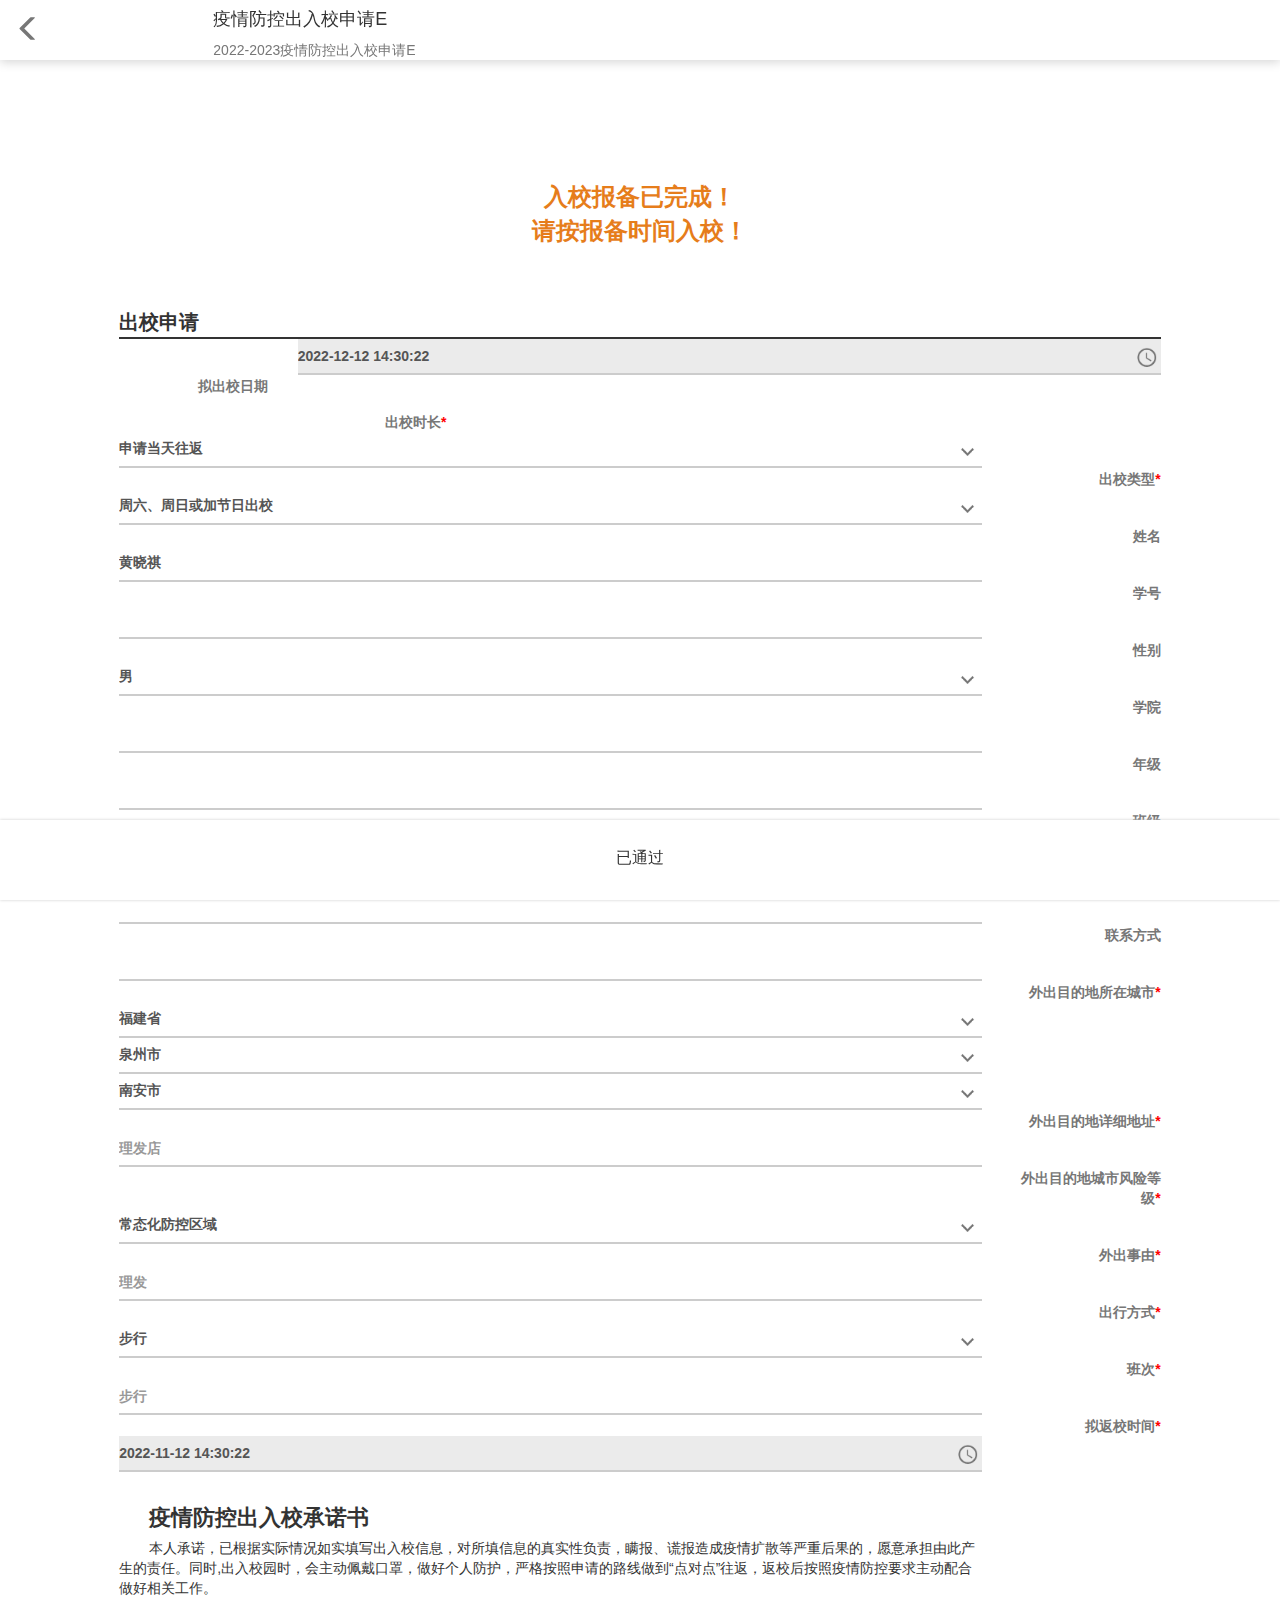
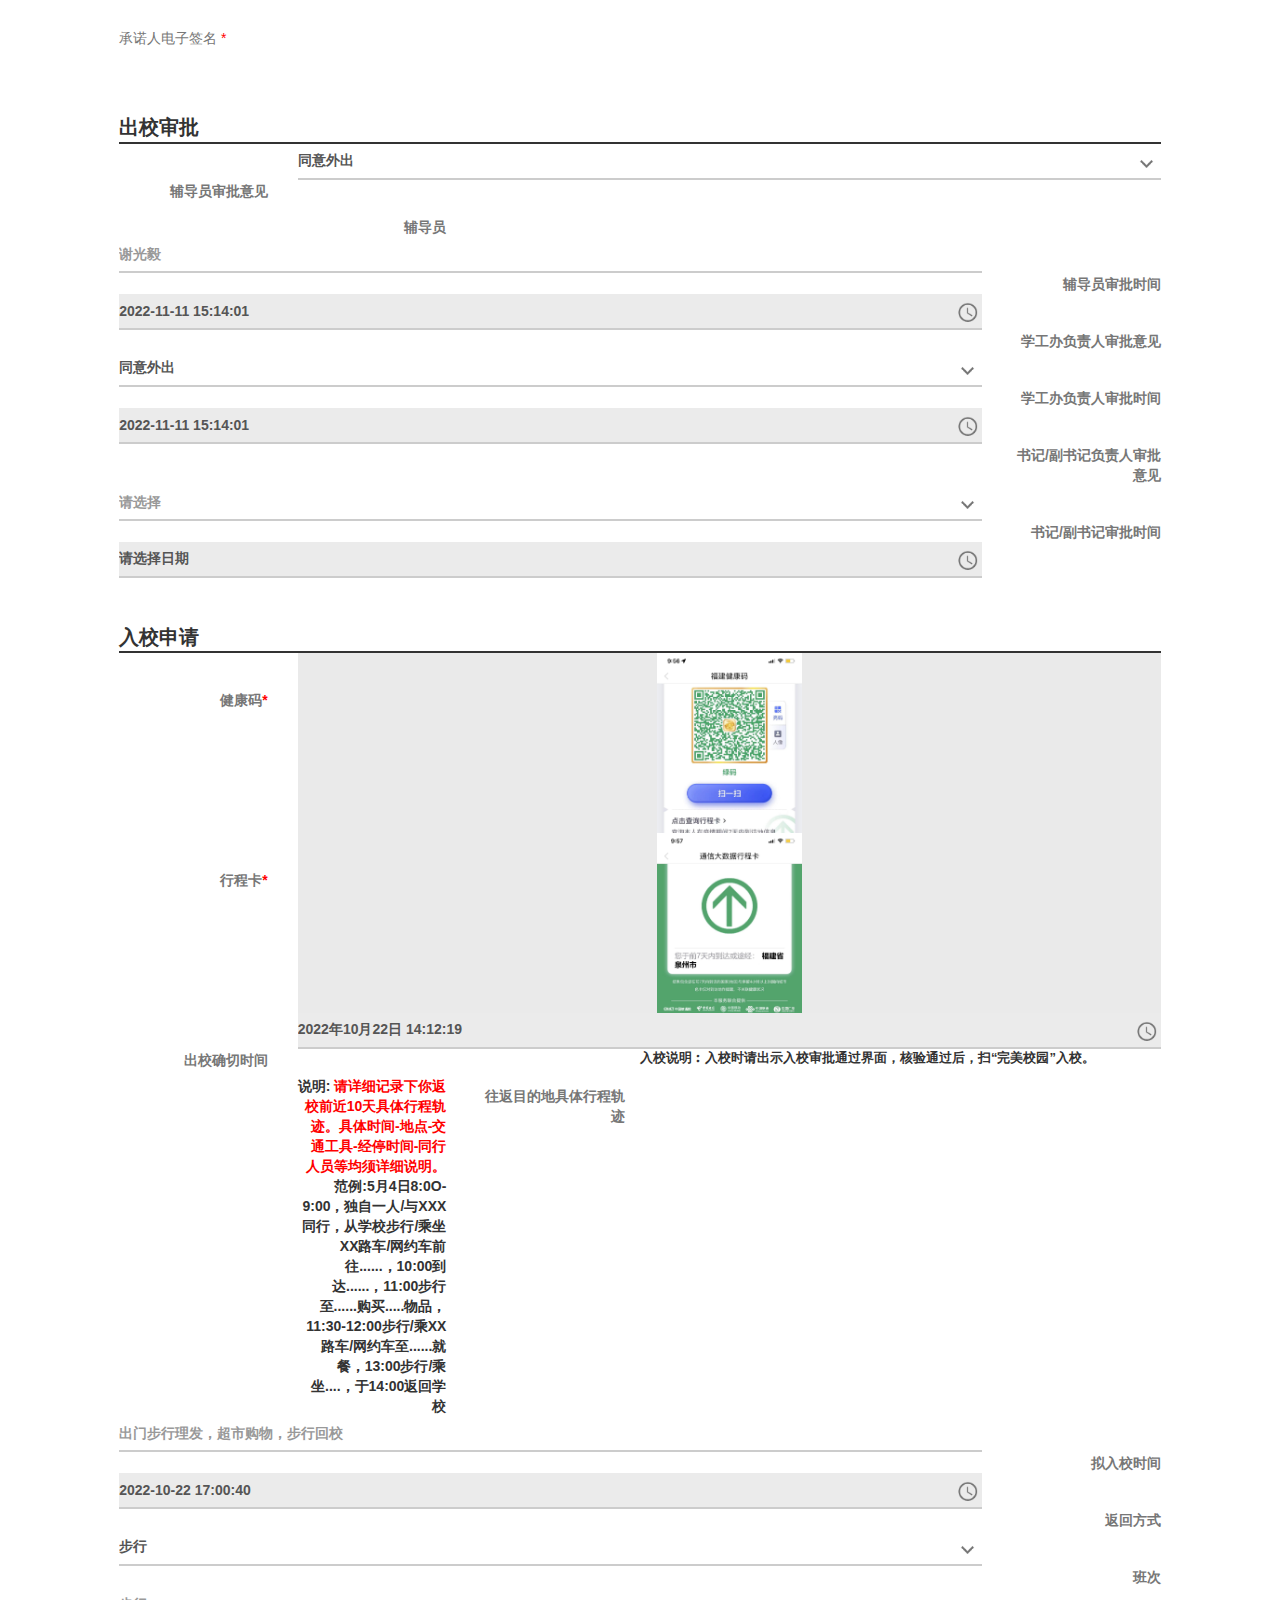
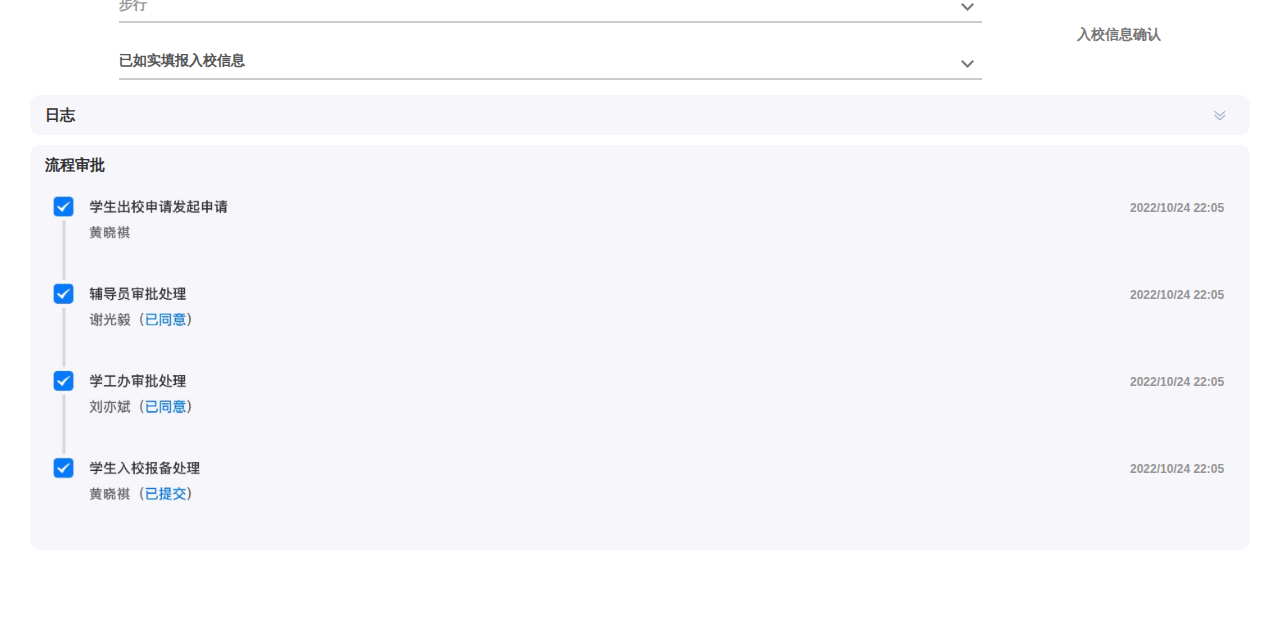
<file: return.html>
<!DOCTYPE html>
<html lang="en">

<head>
    <meta charset="UTF-8">
    <meta http-equiv="X-UA-Compatible" content="IE=edge">
    <meta name="viewport" content="width=device-width, initial-scale=1.0,user-scalable=no">
    <title>学工系统</title>
    <link rel="stylesheet" href="https://stackpath.bootstrapcdn.com/bootstrap/3.4.1/css/bootstrap.min.css"
        integrity="sha384-HSMxcRTRxnN+Bdg0JdbxYKrThecOKuH5zCYotlSAcp1+c8xmyTe9GYg1l9a69psu" crossorigin="anonymous">
    <script src="https://stackpath.bootstrapcdn.com/bootstrap/3.4.1/js/bootstrap.min.js"
        integrity="sha384-aJ21OjlMXNL5UyIl/XNwTMqvzeRMZH2w8c5cRVpzpU8Y5bApTppSuUkhZXN0VxHd"
        crossorigin="anonymous"></script>
    <link rel="stylesheet" href="style2.css">
</head>

<body class=".body" style="position: relative;padding-bottom: 80px;">

    <div class="row row2 fixed-top">
        <div class="col-xs-2">
            <a href="./index.html">
                <div class="glyphicon glyphicon-menu-left text-muted iconsize"></div>
            </a>
        </div>
        <div class="col-xs-10 row1">
            <div class="row ">
                <h4>疫情防控出入校申请E</h4>
            </div>
            <div class="row text-muted ">
                2022-2023疫情防控出入校申请E
            </div>
        </div>
    </div>


    <div class="container-fluid">
        <div class="row">
            <div class="col-xs-10 col-xs-offset-1 ftp2">入校报备已完成！
                <br>
                请按报备时间入校！
            </div>
        </div>
        <!-- 出校申请 -->
        <div class="row">
            <div class="col-xs-10 col-xs-offset-1 pad">
                <div class="f2">出校申请</div>
            </div>
        </div>
        <div class="row">
            <div class="col-xs-10 col-xs-offset-1 pad">
                <form class="form-horizontal">
                    <div class="form-group">
                        <label for="inputEmail3" class="col-sm-2 control-label text-muted tit1">拟出校日期</label>
                        <div class="col-sm-10">
                            <div class="input-botline div-inp-bg">
                                <input type="text" class="form-control inp1 inp-bg" style="background: #ebebeb"
                                    value="2022-12-12 14:30:22">
                                <img src="./img/time.png" class="Timeimg" alt="">
                            </div>
                        </div>
                        <label for="inputEmail3" class="col-sm-2 control-label text-muted tit1">出校时长<div class="xing1">*
                            </div></label>
                        <div class="col-sm-10">
                            <div class="input-botline"><input type="text" class="form-control inp1" value="申请当天往返">
                                <img src="./img/select.png" class="Selectimg" alt="">
                            </div>
                        </div>
                        <label for="inputEmail3" class="col-sm-2 control-label text-muted tit1">出校类型<div class="xing1">*
                            </div></label>
                        <div class="col-sm-10">
                            <div class="input-botline"><input type="text" class="form-control inp1" value="周六、周日或加节日出校">
                                <img src="./img/select.png" class="Selectimg" alt="">
                            </div>
                        </div>
                        <label for="inputEmail3" class="col-sm-2 control-label text-muted tit1">姓名</label>
                        <div class="col-sm-10">
                            <div class="input-botline">
                                <input type="text" class="form-control inp1" value="黄晓祺">
                            </div>
                        </div>
                        <label for="inputEmail3" class="col-sm-2 control-label text-muted tit1">学号</label>
                        <div class="col-sm-10">
                            <div class="input-botline">
                                <input type="text" class="form-control inp1">
                            </div>
                        </div>
                        <label for="inputEmail3" class="col-sm-2 control-label text-muted tit1">性别</label>
                        <div class="col-sm-10">
                            <div class="input-botline"><input type="text" class="form-control inp1" value="男">
                                <img src="./img/select.png" class="Selectimg" alt="">
                            </div>
                        </div>
                        <label for="inputEmail3" class="col-sm-2 control-label text-muted tit1">学院</label>
                        <div class="col-sm-10">
                            <div class="input-botline">
                                <input type="text" class="form-control inp1">
                            </div>
                        </div>
                        <label for="inputEmail3" class="col-sm-2 control-label text-muted tit1">年级</label>
                        <div class="col-sm-10">
                            <div class="input-botline">
                                <input type="text" class="form-control inp1">
                            </div>
                        </div>
                        <label for="inputEmail3" class="col-sm-2 control-label text-muted tit1">班级</label>
                        <div class="col-sm-10">
                            <div class="input-botline"><input type="text" class="form-control inp1"></div>
                        </div>
                        <label for="inputEmail3" class="col-sm-2 control-label text-muted tit1">宿舍地址</label>
                        <div class="col-sm-10">
                            <div class="input-botline"><input type="text" class="form-control inp1"></div>
                        </div>
                        <label for="inputEmail3" class="col-sm-2 control-label text-muted tit1">联系方式</label>
                        <div class="col-sm-10">
                            <div class="input-botline"><input type="text" class="form-control inp1"></div>
                        </div>
                        <label for="inputEmail3" class="col-sm-2 control-label text-muted tit1">外出目的地所在城市<div
                                class="xing1">*</div></label>
                        <div class="col-sm-10">
                            <div class="input-botline"><input type="text" class="form-control inp1" value="福建省">
                                <img src="./img/select.png" class="Selectimg" alt="">
                            </div>
                        </div>
                        <div class="col-sm-10">
                            <div class="input-botline"><input type="text" class="form-control inp1" value="泉州市">
                                <img src="./img/select.png" class="Selectimg" alt="">
                            </div>
                        </div>
                        <div class="col-sm-10">
                            <div class="input-botline"><input type="text" class="form-control inp1" value="南安市">
                                <img src="./img/select.png" class="Selectimg" alt="">
                            </div>
                        </div>
                        <label for="inputEmail3" class="col-sm-2 control-label text-muted tit1">外出目的地详细地址<div
                                class="xing1">*</div></label>
                        <div class="col-sm-10">
                            <div class="input-botline"><input type="text" class="form-control inp1" placeholder="理发店"
                                    readonly></div>

                        </div>
                        <label for="inputEmail3" class="col-sm-2 control-label text-muted tit1">外出目的地城市风险等级<div
                                class="xing1">*</div></label>
                        <div class="col-sm-10">
                            <div class="input-botline"><input type="text" class="form-control inp1" value="常态化防控区域">
                                <img src="./img/select.png" class="Selectimg" alt="">
                            </div>
                        </div>
                        <label for="inputEmail3" class="col-sm-2 control-label text-muted tit1">外出事由<div class="xing1">*
                            </div></label>
                        <div class="col-sm-10">
                            <div class="input-botline"><input type="text" class="form-control inp1" placeholder="理发"
                                    readonly></div>

                        </div>
                        <label for="inputEmail3" class="col-sm-2 control-label text-muted tit1">出行方式<div class="xing1">*
                            </div></label>
                        <div class="col-sm-10">
                            <div class="input-botline"><input type="text" class="form-control inp1" value="步行">
                                <img src="./img/select.png" class="Selectimg" alt="">
                            </div>
                        </div>
                        <label for="inputEmail3" class="col-sm-2 control-label text-muted tit1">班次<div class="xing1">*
                            </div></label>
                        <div class="col-sm-10">
                            <div class="input-botline"><input type="text" class="form-control inp1" placeholder="步行"
                                    readonly></div>
                        </div>
                        <label for="inputEmail3" class="col-sm-2 control-label text-muted tit1">拟返校时间<div class="xing1">
                                *</div></label>
                        <div class="col-sm-10">
                            <div class="input-botline div-inp-bg">
                                <input type="text" class="form-control inp1 inp-bg" style="background: #ebebeb"
                                    value="2022-11-12 14:30:22">
                                <img src="./img/time.png" class="Timeimg" alt="">
                            </div>
                        </div>
                        <div class="arti col-sm-10">
                            <div class="ar-tit">疫情防控出入校承诺书</div>
                            <div class="ar-line">
                                本人承诺，已根据实际情况如实填写出入校信息，对所填信息的真实性负责，瞒报、谎报造成疫情扩散等严重后果的，愿意承担由此产生的责任。同时,出入校园时，会主动佩戴口罩，做好个人防护，严格按照申请的路线做到“点对点”往返，返校后按照疫情防控要求主动配合做好相关工作。
                            </div>
                        </div>
                        <div class="rely text-muted col-sm-10">承诺人电子签名
                            <div class="xing1">*</div>

                        </div>
                        <div class="cname text-muted qname">
                            <img src="./img/name.png" alt="">
                        </div>

                    </div>
                </form>
            </div>
        </div>

        <!-- 出校审批 -->
        <div class="row">
            <div class="col-xs-10 col-xs-offset-1 pad">
                <div class="f2">出校审批</div>
            </div>
        </div>
        <div class="row">
            <div class="col-xs-10 col-xs-offset-1 pad">
                <form class="form-horizontal">
                    <div class="form-group">
                        <label for="inputEmail3" class="col-sm-2 control-label text-muted tit1">辅导员审批意见</label>
                        <div class="col-sm-10">
                            <div class="input-botline"><input type="text" class="form-control inp1" value="同意外出"
                                    readonly>
                                <img src="./img/select.png" alt="" class="Selectimg">
                            </div>

                        </div>
                        <label for="inputEmail3" class="col-sm-2 control-label text-muted tit1">辅导员</label>
                        <div class="col-sm-10">
                            <div class="input-botline"><input type="text" class="form-control inp1" placeholder="谢光毅"
                                    readonly></div>

                        </div>
                        <label for="inputEmail3" class="col-sm-2 control-label text-muted tit1">辅导员审批时间</label>
                        <div class="col-sm-10">
                            <div class="input-botline div-inp-bg"><input type="input" class="form-control inp1 inp-bg"
                                    value="2022-11-11 15:14:01">
                                <img src="./img/time.png" class="Timeimg" alt="">
                            </div>

                        </div>
                        <label for="inputEmail3" class="col-sm-2 control-label text-muted tit1">学工办负责人审批意见</label>
                        <div class="col-sm-10">
                            <div class="input-botline"><input type="text" class="form-control inp1" value="同意外出">
                                <img src="./img/select.png" alt="" class="Selectimg">
                            </div>
                        </div>
                        <label for="inputEmail3" class="col-sm-2 control-label text-muted tit1">学工办负责人审批时间</label>
                        <div class="col-sm-10">
                            <div class="input-botline div-inp-bg"><input type="input" class="form-control inp1  inp-bg"
                                    value="2022-11-11 15:14:01">
                                <img src="./img/time.png" class="Timeimg" alt="">
                            </div>
                        </div>
                        <label for="inputEmail3" class="col-sm-2 control-label text-muted tit1">书记/副书记负责人审批意见</label>
                        <div class="col-sm-10">
                            <div class="input-botline"><input type="text" class="form-control inp1" placeholder="请选择">
                                <img src="./img/select.png" alt="" class="Selectimg">
                            </div>
                        </div>
                        <label for="inputEmail3" class="col-sm-2 control-label text-muted tit1 ">书记/副书记审批时间</label>
                        <div class="col-sm-10">
                            <div class="input-botline div-inp-bg"><input type="input" class="form-control inp1 inp-bg"
                                    value="请选择日期">
                                <img src="./img/time.png" class="Timeimg" alt="">
                            </div>
                        </div>
                </form>
                
            </div>
        </div>
    </div>
    <!-- 入校申请 -->
    <div class="row">
        <div class="col-xs-10 col-xs-offset-1 pad">
            <div class="f2">入校申请</div>
        </div>
    </div>
    <div class="row">
        <div class="col-xs-10 col-xs-offset-1 pad">
            <form class="form-horizontal">
                <div class="form-group">
                    <label for="inputEmail3" class="col-sm-2 control-label text-muted tit1">健康码<div class="xing1">*
                        </div></label>
                    <div class="col-sm-10">
                        <div class="cname text-muted">
                            <img src="./img/screenshot1.jpg" class="upload" alt="">
                        </div>
                    </div>
                    <label for="inputEmail3" class="col-sm-2 control-label text-muted tit1">行程卡<div class="xing1">*
                        </div></label>
                    <div class="col-sm-10">
                        <div class="cname text-muted">
                            <img src="./img/screenshot2.jpg" class="upload" alt="">
                        </div>
                    </div>
                    <label for="inputEmail3" class="col-sm-2 control-label text-muted tit1">出校确切时间</label>
                    <div class="col-sm-10">
                        <div class="input-botline div-inp-bg"><input type="input" class="form-control inp1  inp-bg"
                                value="2022年10月22日 14:12:19">
                            <img src="./img/time.png" class="Timeimg" alt="">
                        </div>
                    </div>
                    <label for="inputEmail3" class="col-sm-2 control-label" style="margin-top: 20px;">说明:
                        <span style="color: red;">
                            请详细记录下你返校前近10天具体行程轨迹。具体时间-地点-交通工具-经停时间-同行人员等均须详细说明。
                        </span>

                        <div>范例:5月4日8:0O-9:00，独自一人/与XXX同行，从学校步行/乘坐XX路车/网约车前往......，10:00到
                            达......，11:00步行至......购买.....物品，11:30-12:00步行/乘XX路车/网约车至......就餐，13:00步行/乘坐....，于14:00返回学校
                        </div>

                    </label>
                    <label for="inputEmail3" class="col-sm-2 control-label text-muted tit1">往返目的地具体行程轨迹</label>
                    <div class="col-sm-10">
                        <div class="input-botline"><input type="text" class="form-control inp1"
                                placeholder="出门步行理发，超市购物，步行回校">
                        </div>
                    </div>
                    <label for="inputEmail3" class="col-sm-2 control-label text-muted tit1">拟入校时间</label>
                    <div class="col-sm-10">
                        <div class="input-botline div-inp-bg"><input type="input" class="form-control inp1  inp-bg"
                                value="2022-10-22 17:00:40">
                            <img src="./img/time.png" class="Timeimg" alt="">
                        </div>
                    </div>

                    <label for="inputEmail3" class="col-sm-2 control-label text-muted tit1">返回方式</label>
                    <div class="col-sm-10">
                        <div class="input-botline"><input type="text" class="form-control inp1" value="步行" readonly>
                            <img src="./img/select.png" alt="" class="Selectimg">
                        </div>
                    </div>
                    <label for="inputEmail3" class="col-sm-2 control-label text-muted tit1">班次</label>
                    <div class="col-sm-10">
                        <div class="input-botline"><input type="text" class="form-control inp1" placeholder="步行"
                                readonly>
                            <img src="./img/select.png" alt="" class="Selectimg">
                        </div>
                    </div>
                    <label for="inputEmail3" class="col-sm-2 control-label text-muted tit1">入校信息确认</label>
                    <div class="col-sm-10">
                        <div class="input-botline"><input type="text" class="form-control inp1" value="已如实填报入校信息">
                            <img src="./img/select.png" alt="" class="Selectimg">
                        </div>
                    </div>



            </form>
            <div class="arti arti3">
                <div class="ar-line2">入校说明︰入校时请出示入校审批通过界面，核验通过后，扫“完美校园”入校。
                </div>
            </div>
        </div>
    </div>
    </div>




    <div class="row" style="padding-left: 15px;padding-right: 15px;">
        <div class="final">日志
            <img src="./img/drag.png" class="Dragimg" alt="">
        </div>
        <div class="final flow">
            <div class="flowTop">流程审批</div>
            <div class="flowBot">
                <div class="flow-img"><img src="./img/return3.jpg" alt=""></div>
                <div class="flow-time">
                    <li><span class="fl-input" onclick="linetime(this)">2022/10/24 22:05</span></li>
                    <li><span class="fl-input" onclick="linetime(this)">2022/10/24 22:05</span></li>
                    <li><span class="fl-input" onclick="linetime(this)">2022/10/24 22:05</span></li>
                    <li><span class="fl-input" onclick="linetime(this)">2022/10/24 22:05</span></li>
                </div>
            </div>
        </div>
    </div>
    </div>

    </div>
    </div>
    </div>

    <!-- 底部 -->
    <div class="fixed-bot">
        已通过
    </div>


    <script>
        function linetime(a) {
            var time = prompt("enter time", "2022/10/24 22:05")
            if (time != null && time != "") {
                a.innerHTML = (time)
            }
        }
    </script>

</body>

</html>
</file>
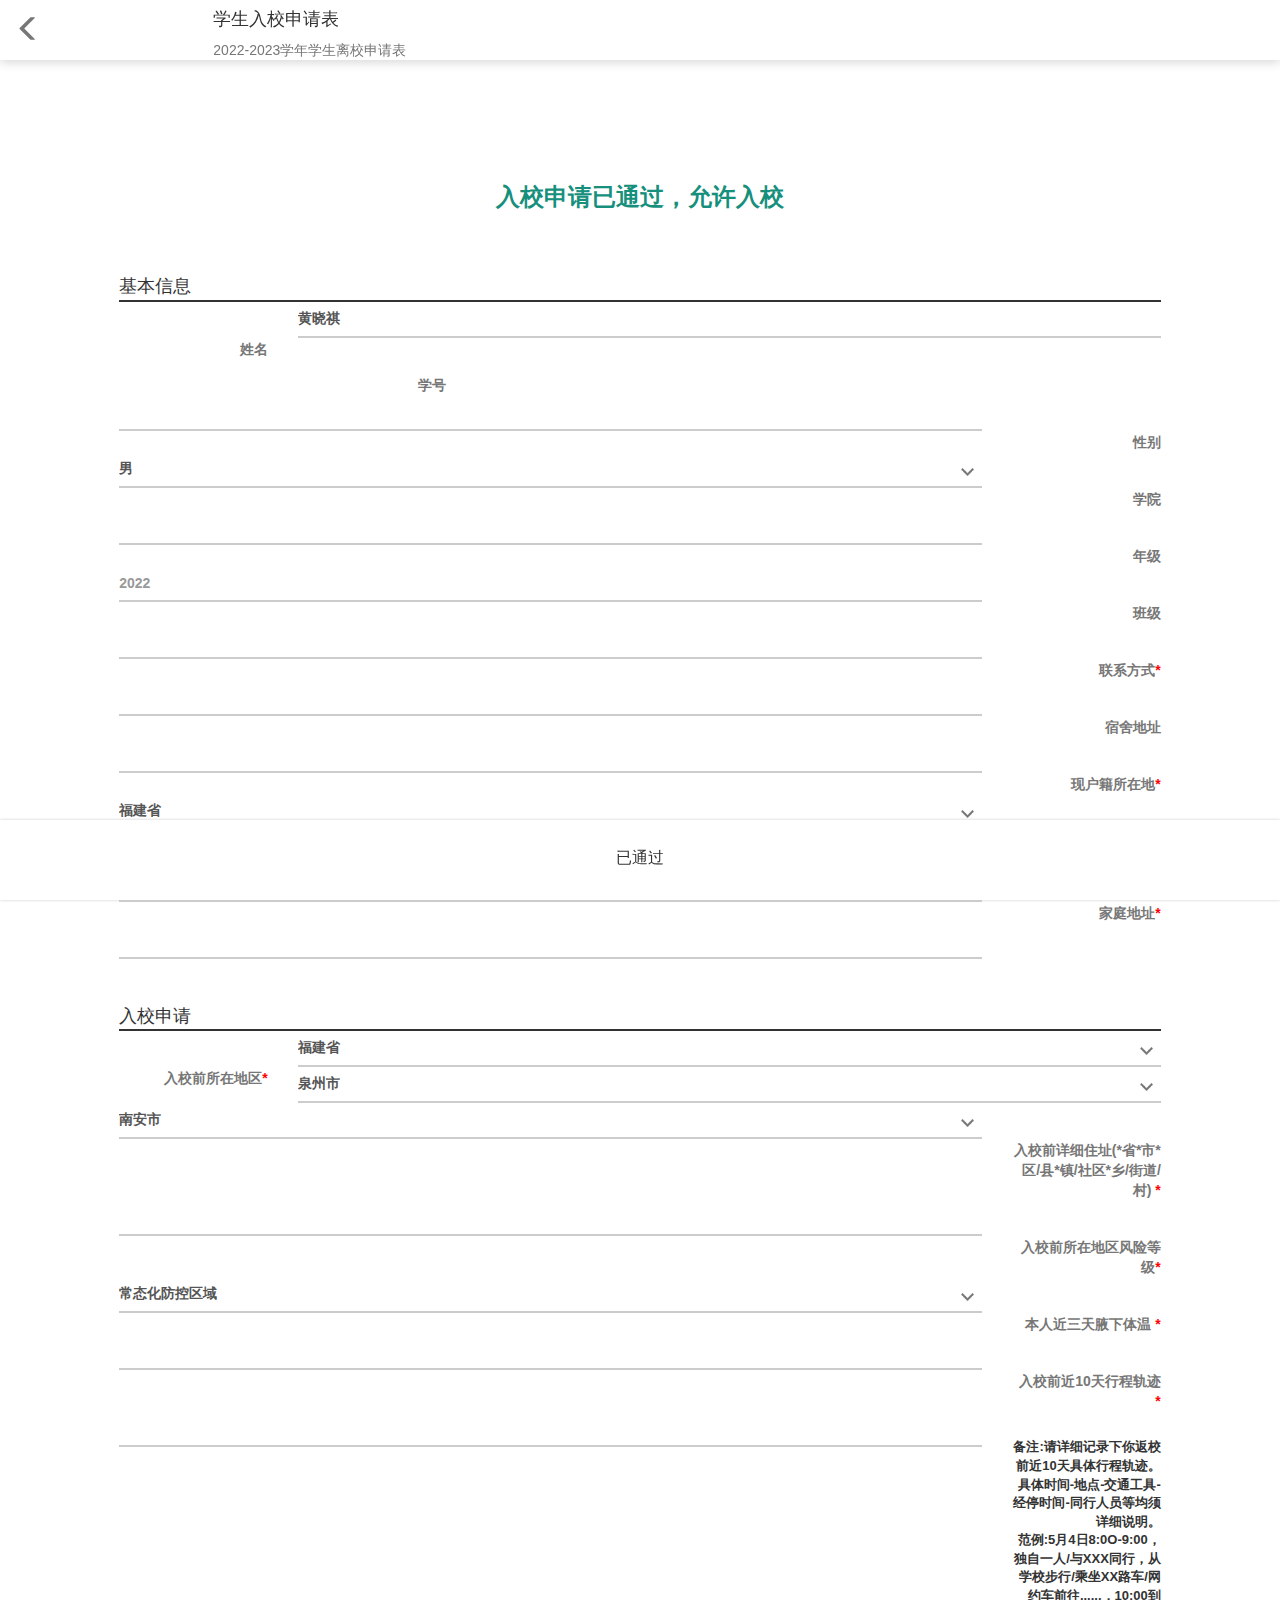
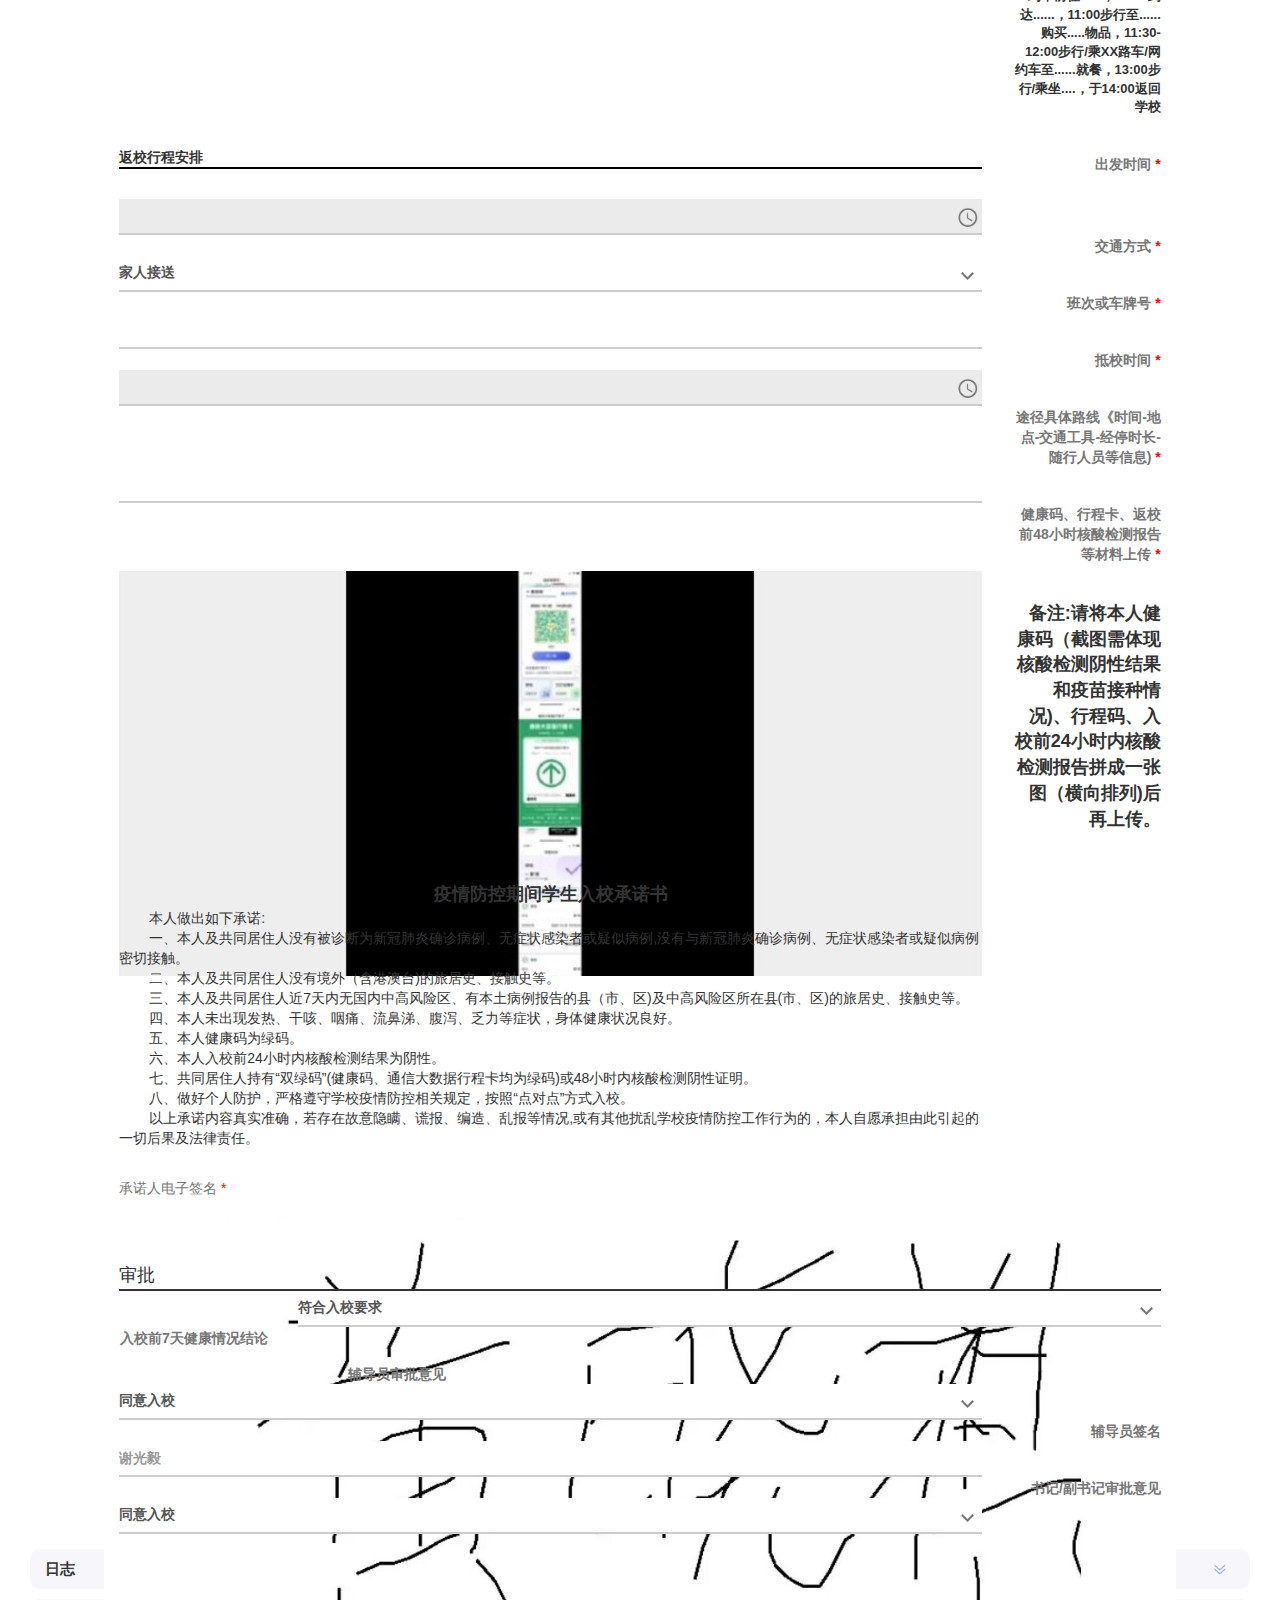
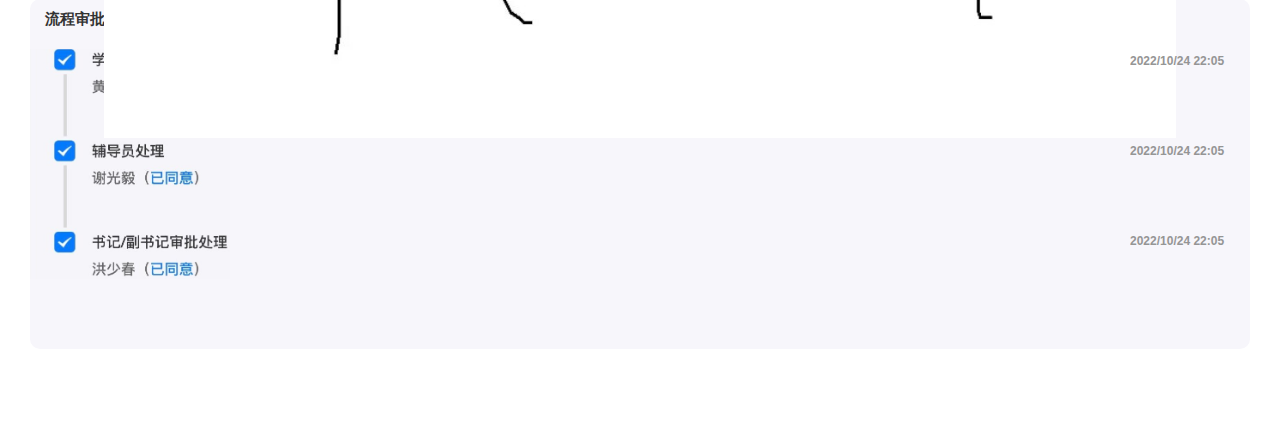
<file: return2.html>
<!DOCTYPE html>
<html lang="en">

<head>
    <meta charset="UTF-8">
    <meta http-equiv="X-UA-Compatible" content="IE=edge">
    <meta name="viewport" content="width=device-width, initial-scale=1.0,user-scalable=no">
    <title>undefined</title>
    <link rel="stylesheet" href="https://stackpath.bootstrapcdn.com/bootstrap/3.4.1/css/bootstrap.min.css"
        integrity="sha384-HSMxcRTRxnN+Bdg0JdbxYKrThecOKuH5zCYotlSAcp1+c8xmyTe9GYg1l9a69psu" crossorigin="anonymous">
    <script src="https://stackpath.bootstrapcdn.com/bootstrap/3.4.1/js/bootstrap.min.js"
        integrity="sha384-aJ21OjlMXNL5UyIl/XNwTMqvzeRMZH2w8c5cRVpzpU8Y5bApTppSuUkhZXN0VxHd"
        crossorigin="anonymous"></script>
    <link rel="stylesheet" href="style.css">
</head>

<body class=".body" style="position: relative;padding-bottom: 80px;">

    <div class="row row2 fixed-top">
        <div class="col-xs-2">
            <a href="./index.html">
                <div class="glyphicon glyphicon-menu-left text-muted iconsize"></div>
            </a>
        </div>
        <div class="col-xs-10 row1">
            <div class="row ">
                <h4>学生入校申请表</h4>
            </div>
            <div class="row text-muted">
                2022-2023学年学生离校申请表
            </div>
        </div>
    </div>


    <div class="container-fluid">
        <div class="row">
            <div class="col-xs-10 col-xs-offset-1 ftp2">入校申请已通过，允许入校</div>
        </div>
        <!-- 基本信息 -->
        <div class="row">
            <div class="col-xs-10 col-xs-offset-1 pad">
                <div class="f2">基本信息</div>
            </div>
        </div>
        <div class="row">
            <div class="col-xs-10 col-xs-offset-1 pad">
                <form class="form-horizontal">
                    <div class="form-group">
                        <label for="inputEmail3" class="col-sm-2 control-label text-muted tit1">姓名</label>
                        <div class="col-sm-10">
                            <div class="input-botline">
                                <input type="text" class="form-control inp1" value="黄晓祺">
                            </div>
                        </div>
                        <label for="inputEmail3" class="col-sm-2 control-label text-muted tit1">学号</label>
                        <div class="col-sm-10">
                            <div class="input-botline">
                                <input type="text" class="form-control inp1">
                            </div>
                        </div>
                        <label for="inputEmail3" class="col-sm-2 control-label text-muted tit1">性别</label>
                        <div class="col-sm-10">
                            <div class="input-botline">
                                <input type="text" class="form-control inp1" value="男">
                                <img src="./img/select.png" alt="" class="Selectimg">
                            </div>
                        </div>
                        <label for="inputEmail3" class="col-sm-2 control-label text-muted tit1">学院</label>
                        <div class="col-sm-10">
                            <div class="input-botline">
                                <input type="text" class="form-control inp1">
                            </div>
                        </div>
                        <label for="inputEmail3" class="col-sm-2 control-label text-muted tit1">年级</label>
                        <div class="col-sm-10">
                            <div class="input-botline">
                                <input type="text" class="form-control inp1" placeholder="2022">
                            </div>
                        </div>
                        <label for="inputEmail3" class="col-sm-2 control-label text-muted tit1">班级</label>
                        <div class="col-sm-10">
                            <div class="input-botline"><input type="text" class="form-control inp1"></div>


                        </div>
                        <label for="inputEmail3" class="col-sm-2 control-label text-muted tit1">联系方式<div class="xing1">*
                            </div></label>
                        <div class="col-sm-10">
                            <div class="input-botline"><input type="text" class="form-control inp1"></div>
                        </div>
                        <label for="inputEmail3" class="col-sm-2 control-label text-muted tit1">宿舍地址</label>
                        <div class="col-sm-10">
                            <div class="input-botline"><input type="text" class="form-control inp1"></div>
                        </div>
                        <label for="inputEmail3" class="col-sm-2 control-label text-muted tit1">现户籍所在地<div
                                class="xing1">*</div></label>
                        <div class="col-sm-10">
                            <div class="input-botline"><input type="text" class="form-control inp1" value="福建省">
                                <img src="./img/select.png" alt="" class="Selectimg">
                            </div>
                        </div>
                        <div class="col-sm-10">
                            <div class="input-botline"><input type="text" class="form-control inp1" value="泉州市">
                                <img src="./img/select.png" alt="" class="Selectimg">
                            </div>
                        </div>
                        <div class="col-sm-10">
                            <div class="input-botline"><input type="text" class="form-control inp1" value="南安市">
                                <img src="./img/select.png" alt="" class="Selectimg">
                            </div>
                        </div>
                        <label for="inputEmail3" class="col-sm-2 control-label text-muted tit1">家庭地址<div class="xing1">*
                            </div></label>
                        <div class="col-sm-10">
                            <div class="input-botline"><input type="text" class="form-control inp1"></div>
                        </div>
                    </div>
                </form>
            </div>
        </div>


        <!-- 出行安排 -->
        <div class="row">
            <div class="col-xs-10 col-xs-offset-1 pad">
                <div class="f2">入校申请</div>
            </div>
        </div>
        <div class="row">
            <div class="col-xs-10 col-xs-offset-1 pad">
                <form class="form-horizontal">
                    <div class="form-group">
                        <label for="inputEmail3" class="col-sm-2 control-label text-muted tit1">入校前所在地区<div
                                class="xing1">*</div></label>
                        <div class="col-sm-10">
                            <div class="input-botline"><input type="text" class="form-control inp1" value="福建省">
                                <img src="./img/select.png" alt="" class="Selectimg">
                            </div>
                        </div>
                        <div class="col-sm-10">
                            <div class="input-botline"><input type="text" class="form-control inp1" value="泉州市">
                                <img src="./img/select.png" alt="" class="Selectimg">
                            </div>
                        </div>
                        <div class="col-sm-10">
                            <div class="input-botline"><input type="text" class="form-control inp1" value="南安市">
                                <img src="./img/select.png" alt="" class="Selectimg">
                            </div>
                        </div>
                        <label for="inputEmail3"
                            class="col-sm-2 control-label text-muted tit1">入校前详细住址(*省*市*区/县*镇/社区*乡/街道/村)
                            <div class="xing1">*
                            </div>
                        </label>
                        <div class="col-sm-10">
                            <div class="input-botline"><input type="text" class="form-control inp1"></div>
                        </div>
                        <label for="inputEmail3" class="col-sm-2 control-label text-muted tit1">入校前所在地区风险等级<div
                                class="xing1">*
                            </div></label>
                        <div class="col-sm-10">
                            <div class="input-botline"><input type="text" class="form-control inp1" value="常态化防控区域">
                                <img src="./img/select.png" alt="" class="Selectimg">
                            </div>
                        </div>
                        <label for="inputEmail3" class="col-sm-2 control-label text-muted tit1">本人近三天腋下体温 <div
                                class="xing1">*
                            </div></label>
                        <div class="col-sm-10">
                            <div class="input-botline"><input type="text" class="form-control inp1">
                            </div>
                        </div>
                        <label for="inputEmail3" class="col-sm-2 control-label text-muted tit1">入校前近10天行程轨迹 <div
                                class="xing1">*
                            </div></label>
                        <div class="col-sm-10">
                            <div class="input-botline"><input type="text" class="form-control inp1"></div>
                        </div>
                        <label for="inputEmail3" class="col-sm-2 control-label  tit2"
                            style="margin-top: 20px;">备注:请详细记录下你返校前近10天具体行程轨迹。具体时间-地点-交通工具-经停时间-同行人员等均须详细说明。

                            <div>范例:5月4日8:0O-9:00，独自一人/与XXX同行，从学校步行/乘坐XX路车/网约车前往......，10:00到
                                达......，11:00步行至......购买.....物品，11:30-12:00步行/乘XX路车/网约车至......就餐，13:00步行/乘坐....，于14:00返回学校
                            </div>

                        </label>
                        <div class="col-sm-10">
                            <div class="retu-tit">返校行程安排</div>
                        </div>
                        <label for="inputEmail3" class="col-sm-2 control-label text-muted tit1">出发时间 <div class="xing1">
                                *</div>
                        </label>
                        <div class="col-sm-10">
                            <div class="input-botline div-inp-bg"><input type="input" class="form-control inp1 inp-bg">
                                <img src="./img/time.png" class="Timeimg" alt="">
                            </div>
                        </div>
                        <label for="inputEmail3" class="col-sm-2 control-label text-muted tit1">交通方式 <div class="xing1">
                                *
                            </div></label>
                        <div class="col-sm-10">
                            <div class="input-botline"><input type="text" class="form-control inp1" value="家人接送">
                                <img src="./img/select.png" alt="" class="Selectimg">
                            </div>
                        </div>
                        <label for="inputEmail3" class="col-sm-2 control-label text-muted tit1">班次或车牌号 <div
                                class="xing1">*
                            </div></label>
                        <div class="col-sm-10">
                            <div class="input-botline"><input type="text" class="form-control inp1"></div>
                        </div>
                        <label for="inputEmail3" class="col-sm-2 control-label text-muted tit1">抵校时间 <div class="xing1">
                                *
                            </div></label>
                        <div class="col-sm-10">
                            <div class="input-botline div-inp-bg"><input type="input" class="form-control inp1 inp-bg">
                                <img src="./img/time.png" class="Timeimg" alt="">
                            </div>
                        </div>
                        <label for="inputEmail3"
                            class="col-sm-2 control-label text-muted tit1">途径具体路线《时间-地点-交通工具-经停时长-随行人员等信息)
                            <div class="xing1">*
                            </div>
                        </label>
                        <div class="col-sm-10">
                            <div class="input-botline"><input type="text" class="form-control inp1"></div>
                        </div>
                        <label for="inputEmail3"
                            class="col-sm-2 control-label text-muted tit1">健康码、行程卡、返校前48小时核酸检测报告等材料上传
                            <div class="xing1">*
                            </div>
                        </label>
                        <!-- 健康码形成卡 -->
                        <div class=" col-sm-10 control-label cname text-muted qname">
                            <img src="./img/travel.jpg" alt="">
                        </div>

                        <label
                            class="col-sm-2 control-label remark-r">备注:请将本人健康码（截图需体现核酸检测阴性结果和疫苗接种情况)、行程码、入校前24小时内核酸检测报告拼成一张图（横向排列)后再上传。
                        </label>
                </form>
                <div class="arti col-sm-10">
                    <div class="ar-tit">疫情防控期间学生入校承诺书 </div>
                    <div class="ar-line">本人做出如下承诺:
                    </div>
                    <div class="ar-line">一、本人及共同居住人没有被诊断为新冠肺炎确诊病例、无症状感染者或疑似病例,没有与新冠肺炎确诊病例、无症状感染者或疑似病例密切接触。

                    </div>
                    <div class="ar-line">二、本人及共同居住人没有境外（含港澳台)的旅居史、接触史等。

                    </div>
                    <div class="ar-line">
                        三、本人及共同居住人近7天内无国内中高风险区、有本土病例报告的县（市、区)及中高风险区所在县(市、区)的旅居史、接触史等。

                    </div>
                    <div class="ar-line">四、本人未出现发热、干咳、咽痛、流鼻涕、腹泻、乏力等症状，身体健康状况良好。

                    </div>
                    <div class="ar-line">五、本人健康码为绿码。

                    </div>
                    <div class="ar-line">六、本人入校前24小时内核酸检测结果为阴性。

                    </div>
                    <div class="ar-line">七、共同居住人持有“双绿码”(健康码、通信大数据行程卡均为绿码)或48小时内核酸检测阴性证明。

                    </div>
                    <div class="ar-line">八、做好个人防护，严格遵守学校疫情防控相关规定，按照“点对点”方式入校。

                    </div>
                    <div class="ar-line">以上承诺内容真实准确，若存在故意隐瞒、谎报、编造、乱报等情况,或有其他扰乱学校疫情防控工作行为的，本人自愿承担由此引起的一切后果及法律责任。

                    </div>
                </div>
                <div class="rely text-muted col-sm-10">承诺人电子签名
                    <div class="xing1">*
                    </div>
                </div>
                <div class="cname text-muted qname">
                    <img src="./img/name.png" alt="">
                </div>
            </div>
        </div>
    </div>
    <!-- 审批 -->
    <div class="row">
        <div class="col-xs-10 col-xs-offset-1 pad">
            <div class="f2">审批</div>
        </div>
    </div>
    <div class="row">
        <div class="col-xs-10 col-xs-offset-1 pad">
            <form class="form-horizontal">
                <div class="form-group">
                    <label for="inputEmail3" class="col-sm-2 control-label text-muted tit1">入校前7天健康情况结论</label>
                    <div class="col-sm-10">
                        <div class="input-botline"><input type="text" class="form-control inp1" value="符合入校要求" readonly>
                            <img src="./img/select.png" alt="" class="Selectimg">
                        </div>

                    </div>
                    <label for="inputEmail3" class="col-sm-2 control-label text-muted tit1">辅导员审批意见</label>
                    <div class="col-sm-10">
                        <div class="input-botline"><input type="text" class="form-control inp1" value="同意入校" readonly>
                            <img src="./img/select.png" alt="" class="Selectimg">
                        </div>

                    </div>
                    <label for="inputEmail3" class="col-sm-2 control-label text-muted tit1">辅导员签名</label>
                    <div class="col-sm-10">
                        <div class="input-botline"><input type="text" class="form-control inp1" placeholder="谢光毅"
                                readonly></div>

                    </div>



                    <label for="inputEmail3" class="col-sm-2 control-label text-muted tit1">书记/副书记审批意见</label>
                    <div class="col-sm-10">
                        <div class="input-botline"><input type="text" class="form-control inp1" value="同意入校" readonly>
                            <img src="./img/select.png" alt="" class="Selectimg">
                        </div>

                    </div>

            </form>

        </div>
    </div>
    </div>
    <div class="row" style="
padding-left: 15px;
padding-right: 15px;
">
        <div class="final">日志
            <img src="./img/drag.png" class="Dragimg" alt="">
        </div>
        <div class="final flow">
            <div class="flowTop">流程审批</div>
            <div class="flowBot return-time">
                <div class="flow-img"><img src="./img/return2.jpg" alt=""></div>
                <div class="flow-time return-time">
                    <li><span class="fl-input" onclick="linetime(this)">2022/10/24 22:05</span>
                    </li>
                    <li><span class="fl-input" onclick="linetime(this)">2022/10/24 22:05</span>
                    </li>
                    <li><span class="fl-input" onclick="linetime(this)">2022/10/24 22:05</span>
                    </li>
                </div>
            </div>
        </div>
    </div>

    </div>
    </div>
    </div>

    <!-- 底部 -->
    <div class="fixed-bot">
        已通过
    </div>


    <script>
        function linetime(a) {
            var time = prompt("enter time", "2022/10/24 22:05")
            if (time != null && time != "") {
                a.innerHTML = (time)
            }
        }
    </script>




</body>

</html>
<!--  -->
</file>
<file: style2.css>
.pad { padding-left: 0; padding-right: 0; }
.iconsize { font-size: 27px; margin: 15px; margin-left: 0; }
.row { margin-right: 0px; margin-left: 0px; }
.row1 { padding-left: 0px; }
.row2 { box-shadow: 0 2px 10px #d4d4d4; margin-bottom: 20px; }
.f1 { padding-right: 0; padding-left: 0; padding-top: 80px; text-align: center; font-size: 22px; color: #1B8E77; font-weight: bold; }
.f2 { border-bottom: 2px solid; font-size: 20px; font-weight: bold; margin-top: 30px; }
.tit1 { margin-top: 30px; margin-bottom: 7px; }
.inp1 {
  border:none;border-radius:0;/* border-bottom:2px solid #ccc;*/
  box-shadow:none;
}
.xing1 { display: inline-block; color: red; }
.tit2 { margin-top: 60px; margin-bottom: 30px; font-size: 13px; }
.tit3 { margin-top: 30px; margin-bottom: 0px; font-size: 18px; }
.form2 { box-shadow: 0 2px 2px #ccc; padding: 15px; border-radius: 5px; margin-top: 20px; margin-bottom: 10px; }
.grp1 { border-bottom: 2px solid rgba(204,204,204,0.253); }
.grp1 .inp1 { border: none; }
.grp1 label { margin-top: 6px; }
.form3 { height: 50px; line-height: 50px; font-size: 16px; text-align: center; box-shadow: 0 1px 2px #ccc; margin-top: 20px; margin-bottom: 20px; }
.rely { margin-top: 30px; margin-bottom: 20px; }
.arti { margin-top: 30px; }
.ar-tit { font-size: 22px; font-weight: bold; text-indent: 30px; margin-bottom: 5px; }
.ar-line { text-indent: 30px; }
/* 签名 */
.cname { height: 180px; line-height: 180px; text-align: center; background-color:  rgb(234 234 234); overflow: hidden;}
.cname img { width: 100%; }
.arti2 { margin-bottom: 50px }
.ar-line2 { font-weight: 800; font-size: 13px; }
/* final */
.final { background-color: #F7F6FB; line-height: 40px; font-size: 15px; border-radius: 10px; padding-left: 15px; margin-bottom: 10px; font-weight: 600; }
.arti3 { padding-left: 15px; padding-right: 15px; }
.sub { height: 40px; background-color: #2B8CF5; line-height: 40px; font-size: 15px; border-radius: 2px; padding-left: 10px; color: #fff; text-align: center; letter-spacing: 10px; }
.form-control {
  padding-left:0;font-weight:bold;/* border-bottom:2px solid #ccc;*/
  width:100%;
}
.form-control[disabled],.form-control[readonly],fieldset[disabled] .form-control { opacity: 1; background-color: #fff; }
/* finxed */
.fixed-top { position: sticky; top: 0; background-color: #fff; z-index: 5; margin-left: 0; }
.fixed-bot { position: fixed; bottom: 0; left: 0; width: 100%; text-align: center; font-size: 16px; height: 80px; line-height: 76px; background-color: rgb(255,255,255); z-index: 5; box-shadow: 0px 0px 3px #ccc; }
/* flowPath */
.flow { padding-left: 0; }
.flowTop { padding-left: 15px; margin-bottom: 10px; }
.flowBot { height: 355px; overflow: hidden; }
.flow-img { float: left; width: 200px; }
.flow-img img { width: 100%; }
.flow-time { float: right; width: 120px; }
.flow-time li { width: 100%; overflow: hidden; height: 15px;     margin-top: 6px;
  margin-bottom: 72px; list-style: none; }
.fl-input { margin: 0; height: 15px; position: absolute; overflow: hidden; width: 120px; font-size: 12px; border: none; background: none; color: #959595; line-height: 15px; }
.fl-input:focus { border: none; }
/* input line in every 
 */.input-botline { border-bottom: 2px solid #ccc; }
/* return */
.cname2 { margin-left: 15px; margin-right: 15px; }
.qname { background: none; }
.ftp2 { margin-top: 100px; margin-bottom: 30px; color: #E67D1B; font-weight: bold; text-align: center; font-size: 24px; }
.retu-tit { border-bottom: 2px solid #000; margin: 30px 0; font-weight: bold; }
.remark-r { font-size: 18px; font-weight: bold; margin-top: 30px; }
.return-time { height: 300px; }
.return-time li { margin-bottom: 75px; }
.return-time .fl-input { line-height: 20px; }
/* input backg */
.inp-bg { background: none; }
.div-inp-bg { background: #ebebeb; }
/* img */
.Timeimg { position: absolute; width: 26px; right: 16px; top: 5px; }
.Selectimg { position: absolute; width: 15px; right: 22px; top: 12px; }
.Dragimg { width: 20px; float: right; margin-top: 10px; margin-right: 20px; }
/* upload */
.cname .upload {     width: 145px; }
</file>
<file: style.css>
.pad{padding-left: 0;
    padding-right: 0;}
.iconsize {
  font-size: 27px;
  margin: 15px;
  margin-left: 0;
}
.row {
  margin-right: 0px;
  margin-left: 0px;
}
.row1 {
  padding-left: 0px;
}
.row2 {
  box-shadow: 0 2px 10px #d4d4d4;
  margin-bottom: 20px;
}
.f1 {
  text-align: center;
  font-size: 24px;
  color: red;
}
.f2 {
  border-bottom: 2px solid;
  font-size: 18px;
  font-weight: 400;
  margin-top: 30px;
}
.tit1 {
  margin-top: 30px;
  margin-bottom: 7px;
}
.inp1 {
  border: none;
  border-radius: 0;
  /* border-bottom: 2px solid #ccc; */
  box-shadow: none;
}
.xing1 {
  display: inline-block;
  color: red;
}
.tit2 {
  margin-top: 60px;
  margin-bottom: 30px;
  font-size: 13px;
}
.tit3 {
  margin-top: 30px;
  margin-bottom: 0px;
  font-size: 18px;
}
.form2 {
  box-shadow: 0 2px 2px #ccc;
  padding: 15px;
  border-radius: 5px;
  margin-top: 20px;
  margin-bottom: 10px;
}
.grp1 {
  border-bottom: 2px solid rgba(204, 204, 204, 0.253);
}
.grp1 .inp1 {
  border: none;
}
.grp1 label {
  margin-top: 6px;
}
.form3 {
  height: 50px;
  line-height: 50px;
  font-size: 16px;
  text-align: center;
  box-shadow: 0 1px 2px #ccc;
  margin-top: 20px;
  margin-bottom: 20px;
}
.rely{margin-top: 30px;
margin-bottom: 20px;}
.arti{
    margin-top: 50px;

}
.ar-tit{text-align: center;font-size: 18px;
    font-weight: 600;}
.ar-line{text-indent: 30px;}
/* 签名 */
.cname{
    height: 180px;
    line-height: 140px;
    text-align: center;
    background-color: rgb(211, 211, 211);
}
.cname img{
    width: 100%;
}
.arti2{
    margin-bottom:50px
}
.ar-line2{font-weight: 800;
    font-size: 13px;}
/* final */
.final{
    background-color: #F7F6FB;
    line-height: 40px;
    font-size: 15px;
    border-radius: 10px;
    padding-left: 15px;
    margin-bottom: 10px;
    font-weight: 600;
}
.arti3{
    padding-left: 15px;
    padding-right: 15px;
}
.sub{
    height: 40px;
    background-color: #2B8CF5;
    line-height: 40px;
    font-size: 15px;
    border-radius: 2px;
    padding-left: 10px;
    color: #fff;
    text-align: center;
    letter-spacing: 10px;
}
.form-control{padding-left: 0;
    font-weight: bold;
    /* border-bottom: 2px solid #ccc; */
    width: 100%;}

.form-control[disabled], .form-control[readonly], fieldset[disabled] .form-control {
    opacity: 1;
    background-color: #fff;
}
/* finxed */
.fixed-top{
    position:sticky;
    top: 0;
    background-color: #fff;
    z-index: 5;
    margin-left: 0;
}
.fixed-bot{
    position: fixed;
    bottom: 0;
    left: 0;
    width: 100%;
    text-align: center;
    font-size: 16px;
    height: 80px;
    line-height: 76px;
    background-color: rgb(255, 255, 255);
    z-index: 5;
    box-shadow: 0px 0px 3px #ccc;
}

/* flowPath */
.flow{
    padding-left: 0;
}
.flowTop{
    padding-left: 15px;
    margin-bottom: 10px;
}
.flowBot{
    height: 320px;
    overflow: hidden;
}
.flow-img{
    float: left;
    width: 200px;
}
.flow-img img{
    width: 100%;
}
.flow-time{
    float: right;
    width: 120px;
    height: 500px;
}
.flow-time li{
    width: 100%;
    overflow: hidden;
    height: 15px;
    margin-top: 2px;
    margin-bottom: 69px;
    list-style: none;
}
.fl-input{
    margin: 0;
    height: 15px;
    position: absolute;
    
    overflow: hidden;

    width: 120px;
    font-size: 12px;
    border: none;
    background: none;
    color: #959595;
    line-height: 15px;
}
.fl-input:focus{
    border: none;
}
/* input line in every 
 */
 .input-botline{
    border-bottom: 2px solid #ccc;
 }


 /* return */
 .cname2{
   margin-left: 15px;
   margin-right: 15px;
 }
 .qname{
  background: none;
 }
 .ftp2{
  margin-top: 100px;
  margin-bottom: 30px;
  color: #16907D;
  font-weight: bold;
  text-align: center;
  font-size: 24px;
 }
 .retu-tit{
   border-bottom: 2px solid #000;
   margin: 30px 0;
   font-weight: bold;
 }
 .remark-r{
  font-size: 18px;
  font-weight: bold;
  margin-top: 30px;

 }
 .return-time{
   height: 300px;
 }
.return-time li{
  margin-bottom: 75px;
}
.return-time .fl-input{
  line-height: 20px;
}

 /* input backg */
 .inp-bg{
  background: none;
 }
 .div-inp-bg{
  background: #ebebeb;
 }

 /* img */
 .Timeimg{
  position: absolute;
  width: 26px;
  right: 16px;
  top: 5px;
}
 .Selectimg{
  position: absolute;
  width: 15px;
  right: 22px;
  top: 12px;
 }
 .Dragimg{
  width: 20px;
  float: right;
  margin-top: 10px;
  margin-right: 20px;
 }
</file>
